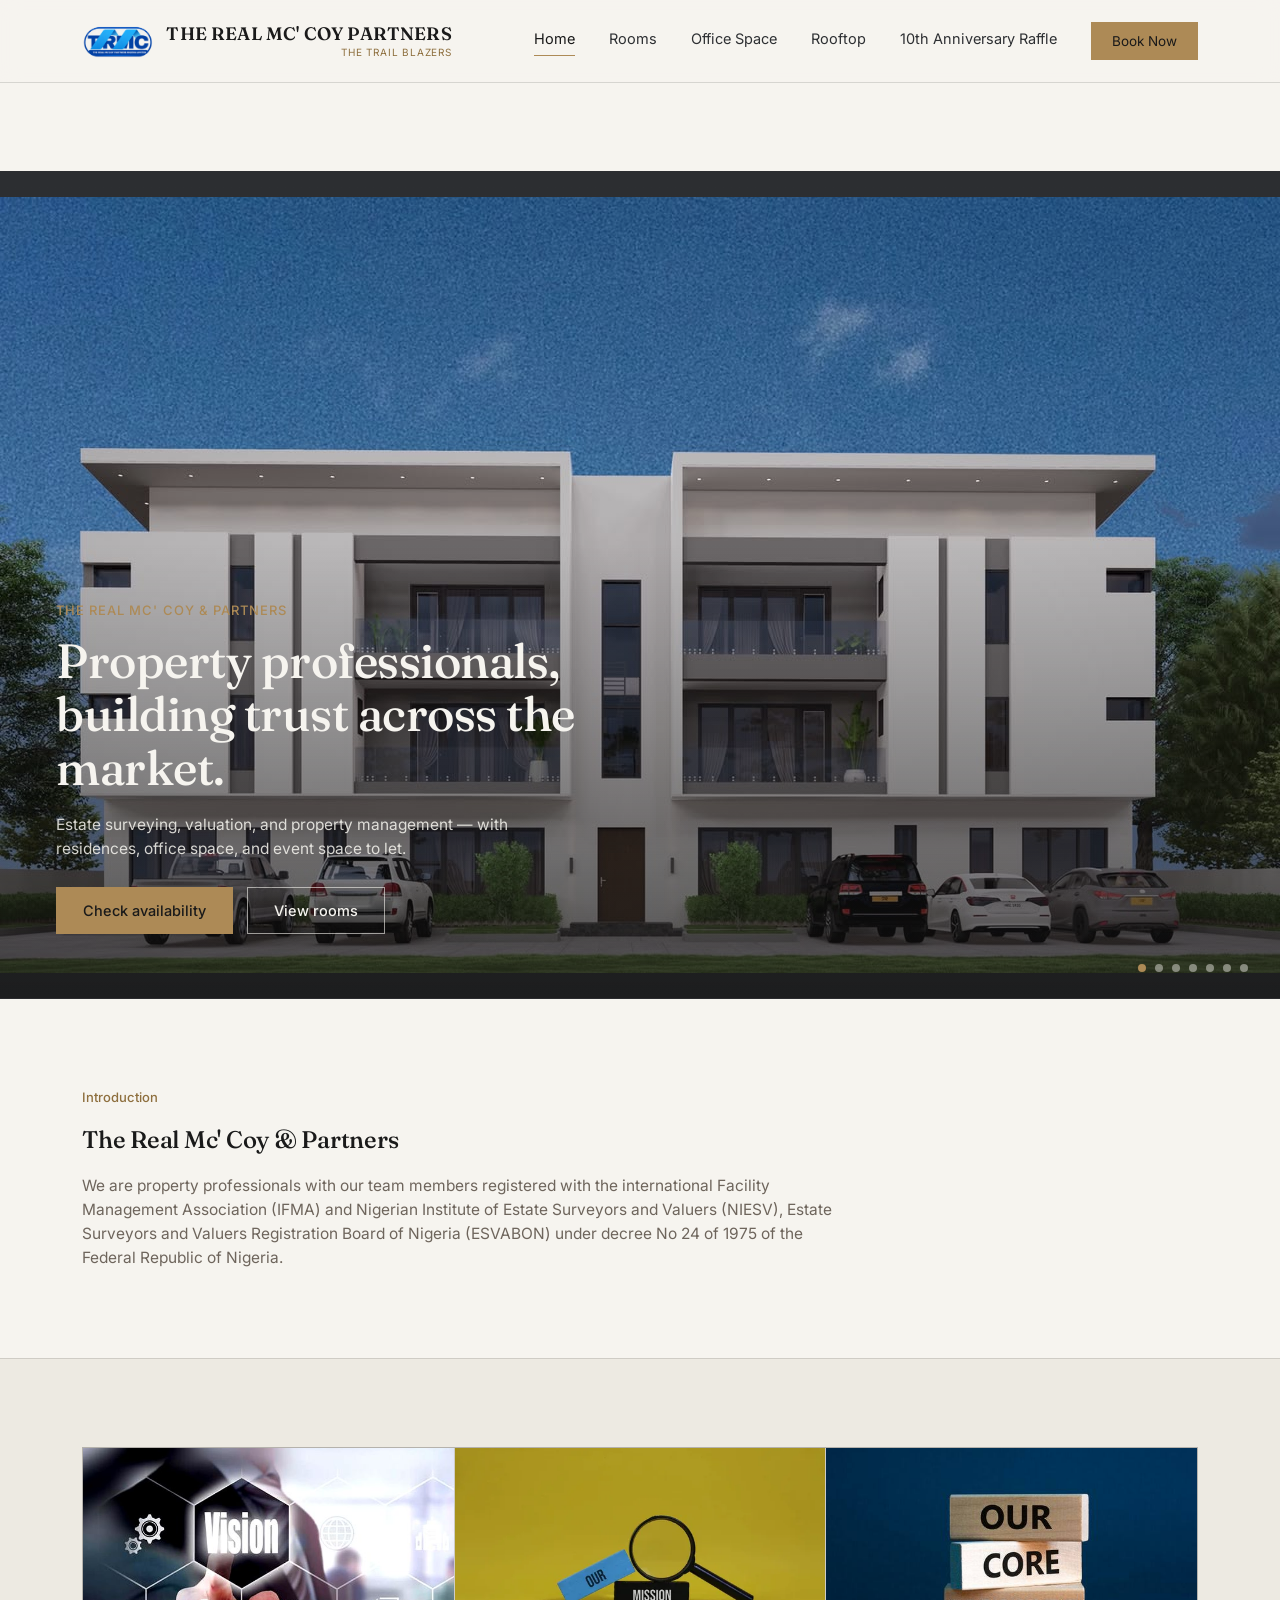
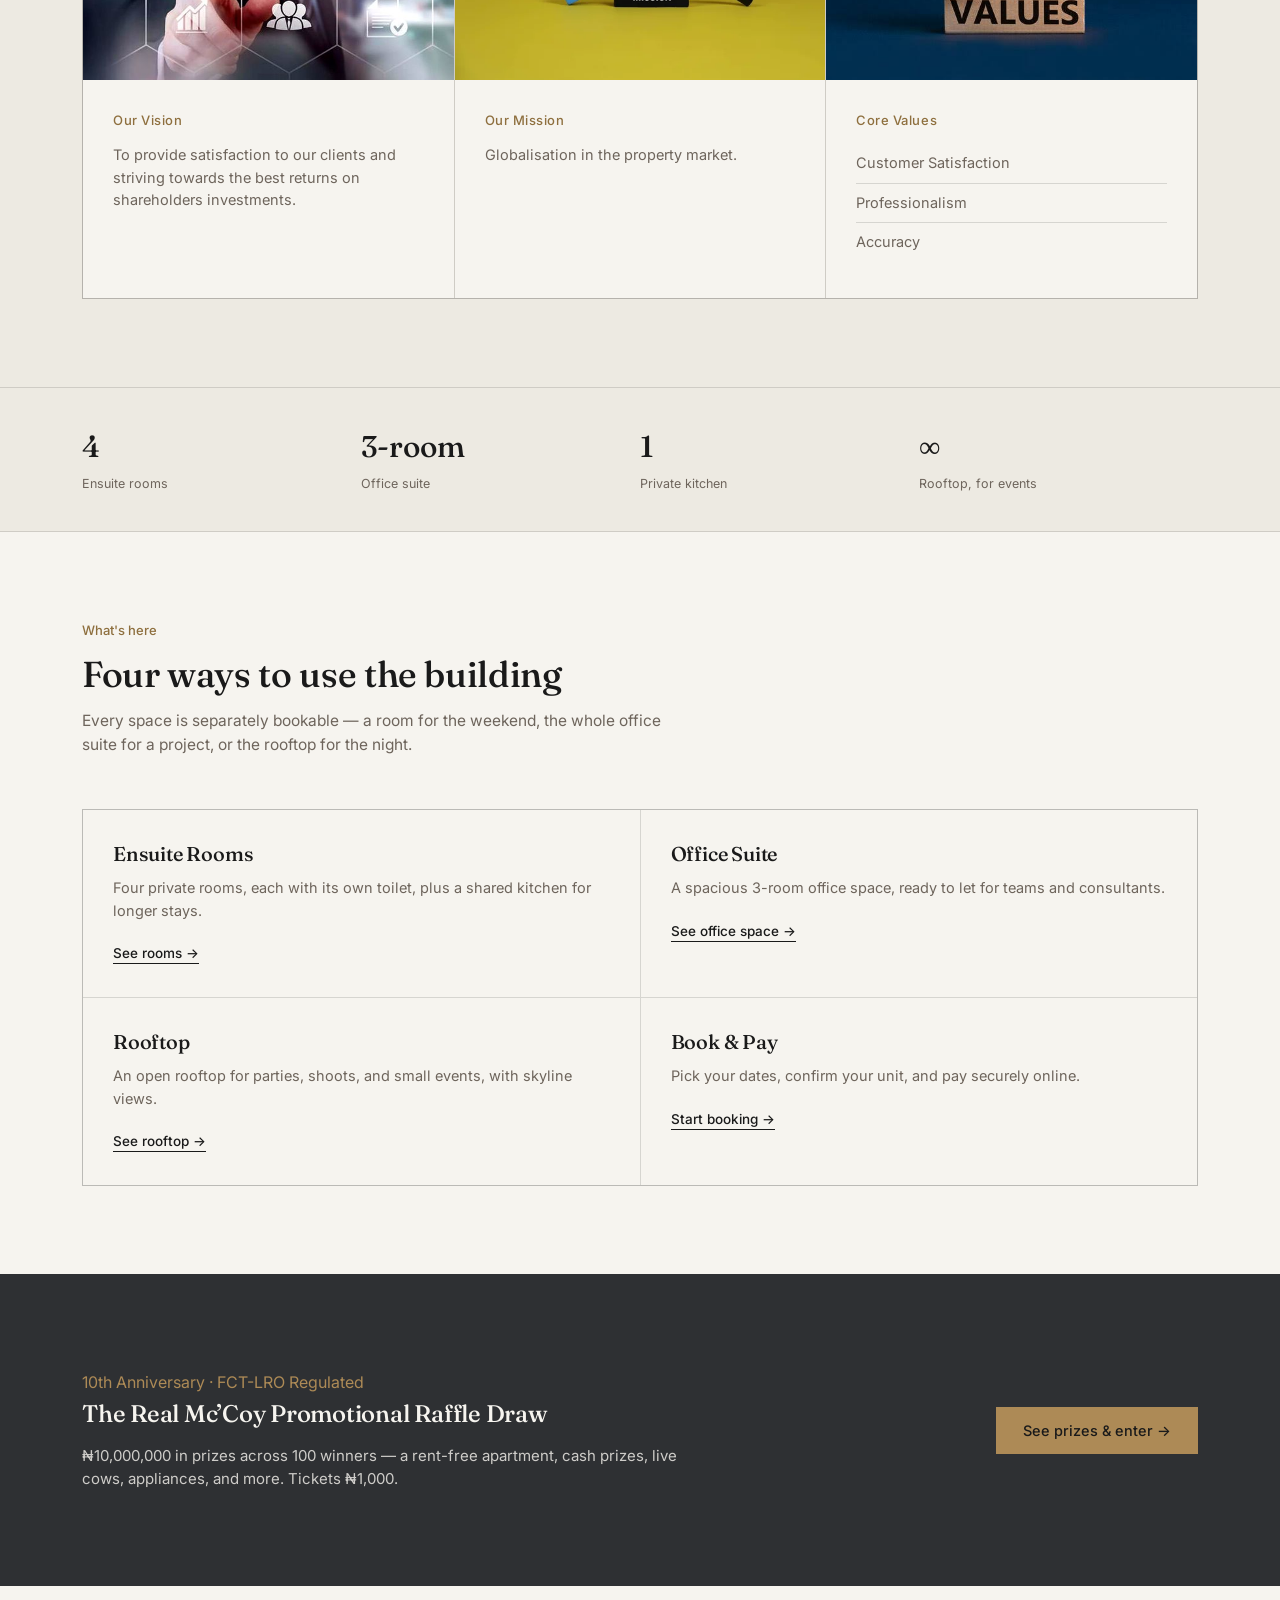
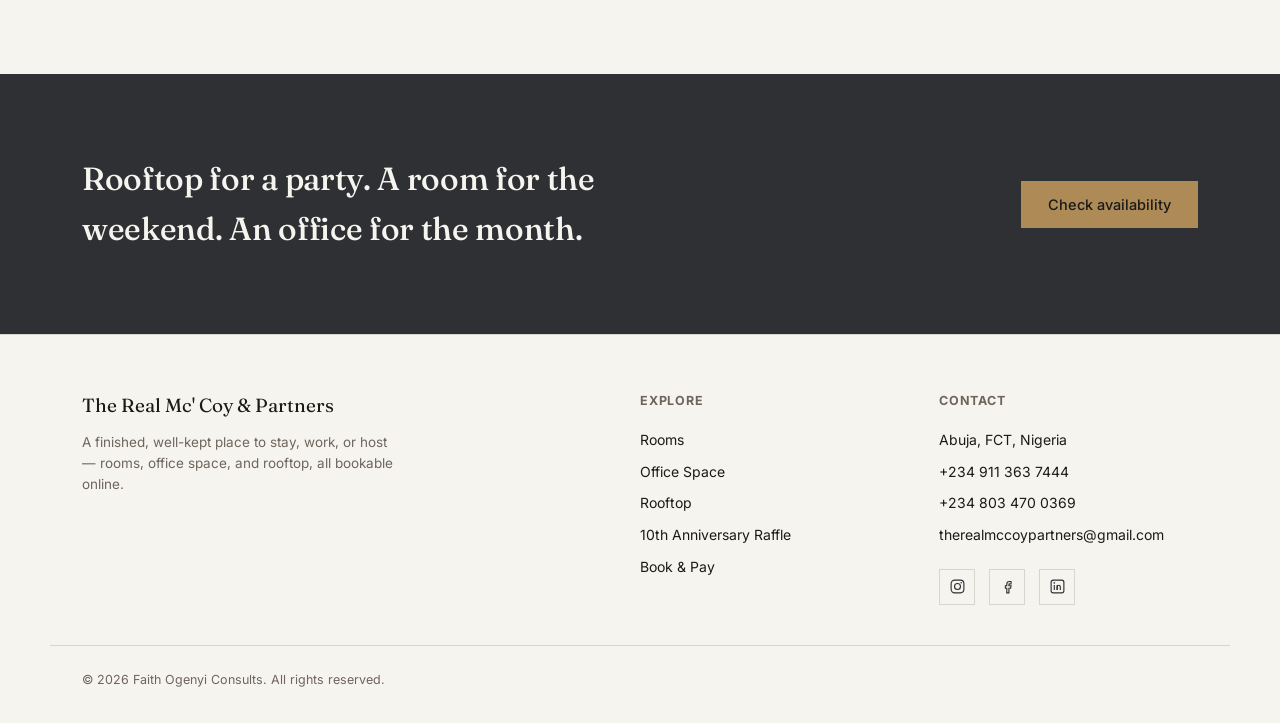
<file: index.html>
<!DOCTYPE html>
<html lang="en">
<head>
<meta charset="UTF-8">
<meta name="viewport" content="width=device-width, initial-scale=1.0">
<title>The Real Mc' Coy &amp; Partners</title>
<link rel="icon" type="image/png" sizes="32x32" href="/img/favicon-32.png">
<link rel="icon" type="image/png" sizes="48x48" href="/img/favicon-48.png">
<link rel="icon" type="image/png" sizes="512x512" href="/img/icon-512.png">
<link rel="apple-touch-icon" href="/img/apple-touch-icon.png">
<meta name="description" content="Estate surveying, valuation and property management, with ensuite rooms, a 3-room office suite and a rooftop event space to let in Abuja. Book online.">
<link rel="canonical" href="https://therealmccoypartners.com/">
<!-- Link previews (WhatsApp, Facebook, LinkedIn, X, iMessage) -->
<meta property="og:type" content="website">
<meta property="og:site_name" content="The Real Mc&#x27; Coy &amp; Partners">
<meta property="og:title" content="The Real Mc&#x27; Coy &amp; Partners — Rooms, Office Space &amp; Rooftop in Abuja">
<meta property="og:description" content="Estate surveying, valuation and property management, with ensuite rooms, a 3-room office suite and a rooftop event space to let in Abuja. Book online.">
<meta property="og:url" content="https://therealmccoypartners.com/">
<meta property="og:image" content="https://therealmccoypartners.com/img/share.jpg">
<meta property="og:image:width" content="1200">
<meta property="og:image:height" content="630">
<meta property="og:image:alt" content="The Real Mc&#x27; Coy &amp; Partners building in Abuja">
<meta name="twitter:card" content="summary_large_image">
<meta name="twitter:title" content="The Real Mc&#x27; Coy &amp; Partners — Rooms, Office Space &amp; Rooftop in Abuja">
<meta name="twitter:description" content="Estate surveying, valuation and property management, with ensuite rooms, a 3-room office suite and a rooftop event space to let in Abuja. Book online.">
<meta name="twitter:image" content="https://therealmccoypartners.com/img/share.jpg">
<meta name="theme-color" content="#2E3033">
<link rel="preconnect" href="https://fonts.googleapis.com">
<link rel="preconnect" href="https://fonts.gstatic.com" crossorigin>
<link href="https://fonts.googleapis.com/css2?family=Fraunces:opsz,wght@9..144,400;9..144,500;9..144,600&family=Inter:wght@400;500;600&display=swap" rel="stylesheet">
<link rel="stylesheet" href="css/styles.css">
</head>
<body>

<header class="site-nav">
  <div class="nav-inner">
    <a href="/" class="brand">
      <img src="logo-nav.png" alt="The Real Mc' Coy &amp; Partners logo" class="brand-logo">
      <div class="brand-text">
        <span class="name">THE REAL MC' COY PARTNERS</span>
        <span class="tag">the trail blazers</span>
      </div>
    </a>
    <nav class="links" id="navLinks">
      <a href="/" class="active">Home</a>
      <a href="/rooms">Rooms</a>
      <a href="/office">Office Space</a>
      <a href="/rooftop">Rooftop</a>
      <a href="/raffle">10th Anniversary Raffle</a>
      <a href="/booking" class="nav-cta">Book Now</a>
    </nav>
    <button class="menu-btn" id="menuBtn">&#9776;</button>
  </div>
</header>

<main>
<section class="page active" id="page-home">
  <div class="hero-slider" id="heroSlider">
    <div class="slide active" style="background-image:url('hero-1.jpg')"></div>
    <div class="slide" data-bg="hero-2.jpg"></div>
    <div class="slide" data-bg="hero-3.jpg"></div>
    <div class="slide" data-bg="hero-4.jpg"></div>
    <div class="slide" data-bg="hero-5.jpg"></div>
    <div class="slide" data-bg="hero-6.jpg"></div>
    <div class="slide" data-bg="hero-7.jpg"></div>
    <div class="slider-overlay">
      <div class="slider-caption">
        <div class="kicker">The Real Mc' Coy &amp; Partners</div>
        <h1>Property professionals, building trust across the market.</h1>
        <p>Estate surveying, valuation, and property management &mdash; with residences, office space, and event space to let.</p>
        <div class="slider-actions">
          <a class="btn btn-solid" href="/booking">Check availability</a>
          <a class="btn btn-ghost" href="/rooms">View rooms</a>
        </div>
      </div>
    </div>
    <div class="slider-dots" id="sliderDots">
      <button class="dot active" onclick="gotoSlide(0)"></button>
      <button class="dot" onclick="gotoSlide(1)"></button>
      <button class="dot" onclick="gotoSlide(2)"></button>
      <button class="dot" onclick="gotoSlide(3)"></button>
      <button class="dot" onclick="gotoSlide(4)"></button>
      <button class="dot" onclick="gotoSlide(5)"></button>
      <button class="dot" onclick="gotoSlide(6)"></button>
    </div>
  </div>

  <section>
    <div class="wrap">
      <div class="intro-block">
        <div class="kicker" style="font-size:13px; color:var(--brass-dark); font-weight:500; margin-bottom:14px;">Introduction</div>
        <h2>The Real Mc' Coy &amp; Partners</h2>
        <p>We are property professionals with our team members registered with the international Facility Management Association (IFMA) and Nigerian Institute of Estate Surveyors and Valuers (NIESV), Estate Surveyors and Valuers Registration Board of Nigeria (ESVABON) under decree No 24 of 1975 of the Federal Republic of Nigeria.</p>
      </div>
    </div>
  </section>

  <section style="background:var(--paper-2); border-top:1px solid var(--line); border-bottom:1px solid var(--line);">
    <div class="wrap">
      <div class="vmv-grid">
        <div class="vmv-card">
          <div class="vmv-img">
            <img loading="lazy" src="vision.jpg" alt="Our Vision" style="width:100%; height:100%; object-fit:cover;">
          </div>
          <div class="vmv-body">
            <div class="kicker">Our Vision</div>
            <p>To provide satisfaction to our clients and striving towards the best returns on shareholders investments.</p>
          </div>
        </div>
        <div class="vmv-card">
          <div class="vmv-img">
            <img loading="lazy" src="mission.jpg" alt="Our Mission" style="width:100%; height:100%; object-fit:cover;">
          </div>
          <div class="vmv-body">
            <div class="kicker">Our Mission</div>
            <p>Globalisation in the property market.</p>
          </div>
        </div>
        <div class="vmv-card">
          <div class="vmv-img">
            <img loading="lazy" src="values.jpg" alt="Core Values" style="width:100%; height:100%; object-fit:cover;">
          </div>
          <div class="vmv-body">
            <div class="kicker">Core Values</div>
            <ul>
              <li>Customer Satisfaction</li>
              <li>Professionalism</li>
              <li>Accuracy</li>
            </ul>
          </div>
        </div>
      </div>
    </div>
  </section>

  <div class="stats">
    <div class="wrap">
      <div class="stat"><b>4</b><span>Ensuite rooms</span></div>
      <div class="stat"><b>3-room</b><span>Office suite</span></div>
      <div class="stat"><b>1</b><span>Private kitchen</span></div>
      <div class="stat"><b>&#8734;</b><span>Rooftop, for events</span></div>
    </div>
  </div>

  <section>
    <div class="wrap">
      <div class="section-head">
        <div class="kicker">What's here</div>
        <h2>Four ways to use the building</h2>
        <p>Every space is separately bookable &mdash; a room for the weekend, the whole office suite for a project, or the rooftop for the night.</p>
      </div>
      <div class="grid-2">
        <div class="unit-card">
          <div class="unit-body">
            <h3>Ensuite Rooms</h3>
            <p class="desc">Four private rooms, each with its own toilet, plus a shared kitchen for longer stays.</p>
            <a class="book-link" href="/rooms">See rooms &rarr;</a>
          </div>
        </div>
        <div class="unit-card">
          <div class="unit-body">
            <h3>Office Suite</h3>
            <p class="desc">A spacious 3-room office space, ready to let for teams and consultants.</p>
            <a class="book-link" href="/office">See office space &rarr;</a>
          </div>
        </div>
        <div class="unit-card">
          <div class="unit-body">
            <h3>Rooftop</h3>
            <p class="desc">An open rooftop for parties, shoots, and small events, with skyline views.</p>
            <a class="book-link" href="/rooftop">See rooftop &rarr;</a>
          </div>
        </div>
        <div class="unit-card">
          <div class="unit-body">
            <h3>Book &amp; Pay</h3>
            <p class="desc">Pick your dates, confirm your unit, and pay securely online.</p>
            <a class="book-link" href="/booking">Start booking &rarr;</a>
          </div>
        </div>
      </div>
    </div>
  </section>

  <section style="background:var(--charcoal); color:var(--paper);">
    <div class="wrap">
      <div class="raffle-banner">
        <div class="raffle-banner-text">
          <div class="kicker" style="color:var(--brass);">10th Anniversary &middot; FCT-LRO Regulated</div>
          <h2 style="color:var(--paper);">The Real Mc&rsquo;Coy Promotional Raffle Draw</h2>
          <p>&#8358;10,000,000 in prizes across 100 winners &mdash; a rent-free apartment, cash prizes, live cows, appliances, and more. Tickets &#8358;1,000.</p>
        </div>
        <a class="btn btn-solid" style="background:var(--brass); border-color:var(--brass); color:var(--ink);" href="/raffle#buy-tickets">See prizes &amp; enter &rarr;</a>
      </div>
    </div>
  </section>
</section>
</main>

<div class="cta-band">
  <div class="wrap">
    <h2>Rooftop for a party. A room for the weekend. An office for the month.</h2>
    <a class="btn btn-solid" href="/booking">Check availability</a>
  </div>
</div>

<footer>
  <div class="wrap">
    <div>
      <div class="f-brand">The Real Mc' Coy &amp; Partners</div>
      <p>A finished, well-kept place to stay, work, or host &mdash; rooms, office space, and rooftop, all bookable online.</p>
    </div>
    <div>
      <h4>Explore</h4>
      <ul>
        <li><a href="/rooms">Rooms</a></li>
        <li><a href="/office">Office Space</a></li>
        <li><a href="/rooftop">Rooftop</a></li>
        <li><a href="/raffle">10th Anniversary Raffle</a></li>
        <li><a href="/booking">Book &amp; Pay</a></li>
      </ul>
    </div>
    <div>
      <h4>Contact</h4>
      <ul>
        <li>Abuja, FCT, Nigeria</li>
        <li>+234 911 363 7444</li>
        <li>+234 803 470 0369</li>
        <li>therealmccoypartners@gmail.com</li>
      </ul>
      <div class="social-icons">
        <a href="https://www.instagram.com/ene_faith?stkn=MXBiNzF5dWlqNGRtYw==" target="_blank" rel="noopener" aria-label="Instagram">
          <svg viewBox="0 0 24 24" fill="none" stroke="currentColor" stroke-width="1.6"><rect x="3" y="3" width="18" height="18" rx="5"/><circle cx="12" cy="12" r="4.2"/><circle cx="17.2" cy="6.8" r="1.1" fill="currentColor" stroke="none"/></svg>
        </a>
        <a href="https://www.facebook.com/share/1LsGqe57oi/?mibextid=wwXIfr" target="_blank" rel="noopener" aria-label="Facebook">
          <svg viewBox="0 0 24 24" fill="none" stroke="currentColor" stroke-width="1.6"><path d="M15 8.5h2V5h-2.3C12.6 5 11 6.6 11 8.7V11H9v3.5h2V21h3v-6.5h2.4l.6-3.5h-3V9c0-.6.3-.9.9-.9Z"/></svg>
        </a>
        <a href="#" target="_blank" rel="noopener" aria-label="LinkedIn">
          <svg viewBox="0 0 24 24" fill="none" stroke="currentColor" stroke-width="1.6"><rect x="3" y="3" width="18" height="18" rx="3"/><line x1="7.5" y1="10" x2="7.5" y2="17"/><circle cx="7.5" cy="6.8" r="0.4" fill="currentColor"/><path d="M11.5 17v-4.2c0-1.6 1-2.6 2.4-2.6s2.1 1 2.1 2.6V17"/><line x1="11.5" y1="10" x2="11.5" y2="17"/></svg>
        </a>
      </div>
    </div>
  </div>
  <div class="footer-bottom">&copy; 2026 Faith Ogenyi Consults. All rights reserved.</div>
</footer>

<script src="js/main.js"></script>
<script src="js/home.js"></script>
</body>
</html>
</file>
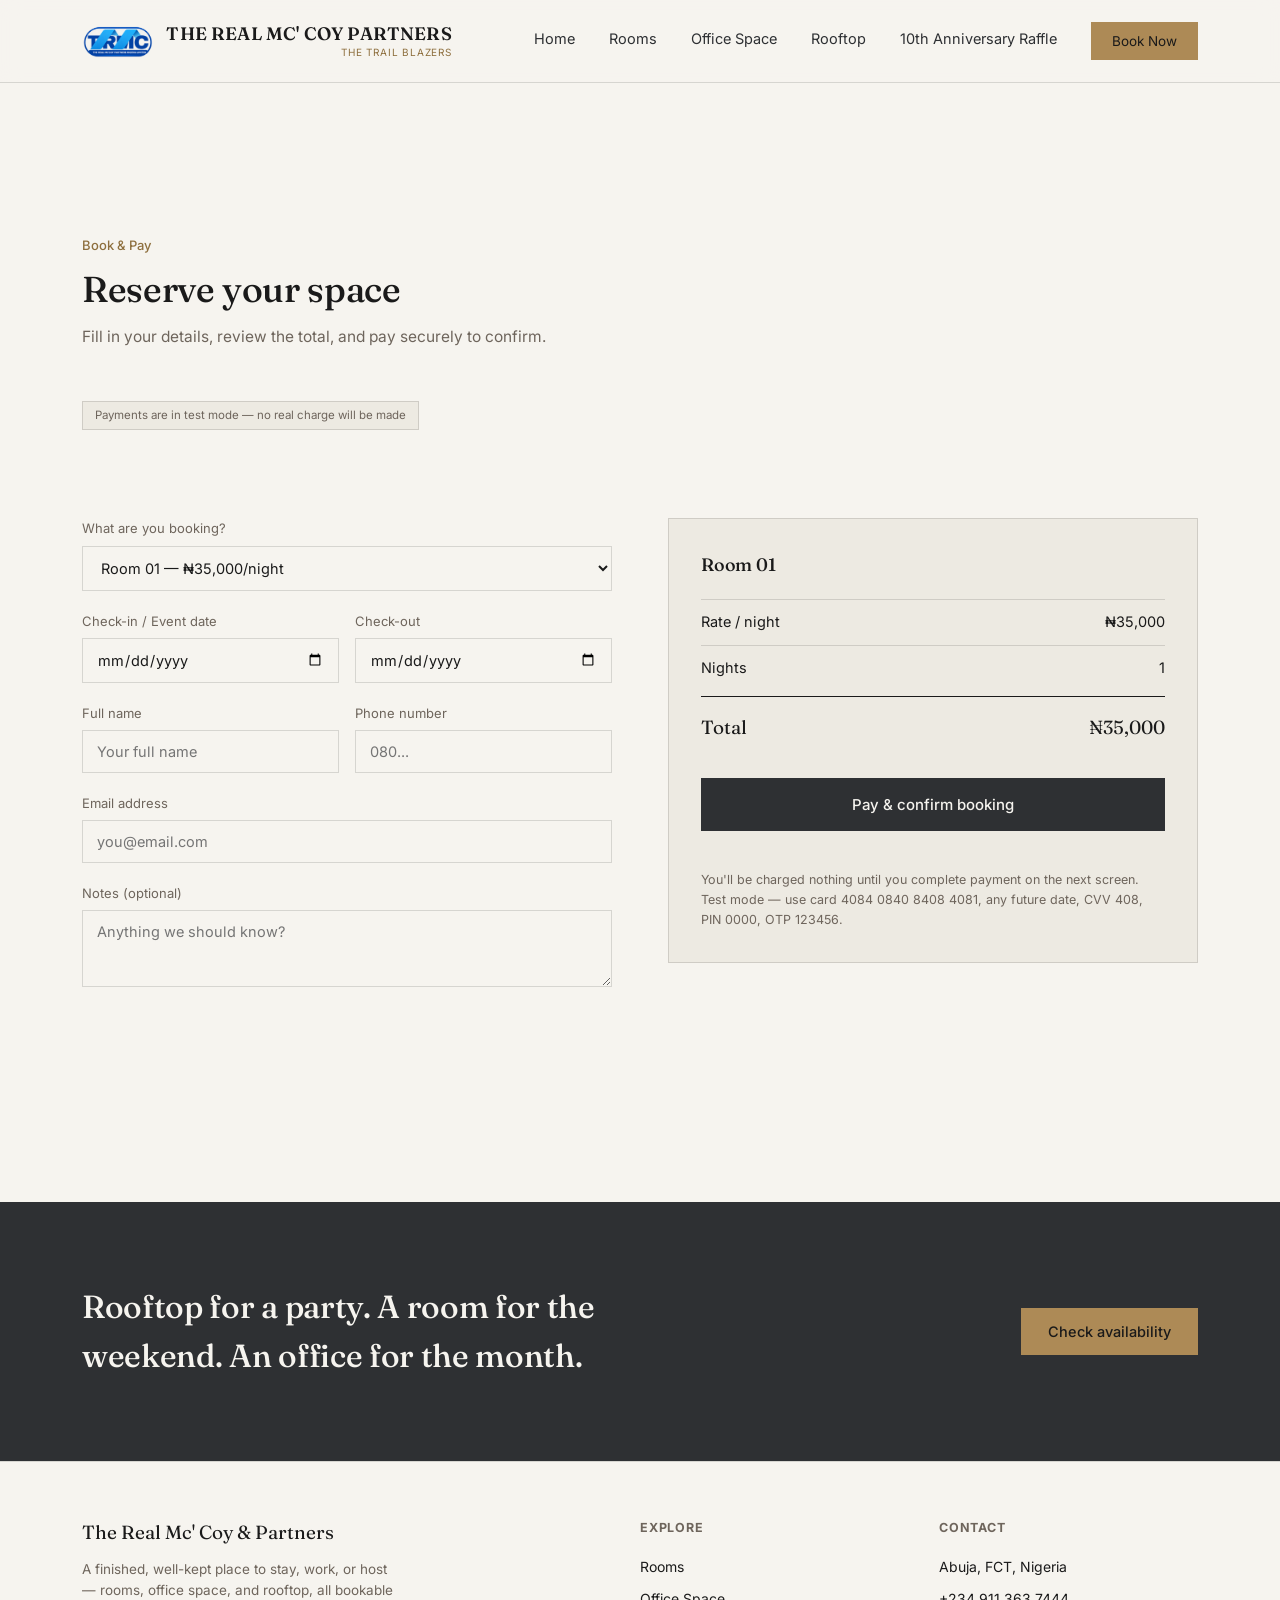
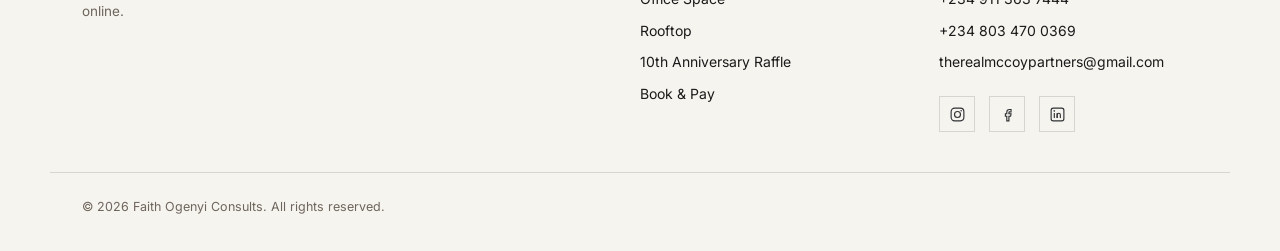
<file: booking.html>
<!DOCTYPE html>
<html lang="en">
<head>
<meta charset="UTF-8">
<meta name="viewport" content="width=device-width, initial-scale=1.0">
<title>Book &amp; Pay &mdash; The Real Mc' Coy &amp; Partners</title>
<link rel="icon" type="image/png" sizes="32x32" href="/img/favicon-32.png">
<link rel="icon" type="image/png" sizes="48x48" href="/img/favicon-48.png">
<link rel="icon" type="image/png" sizes="512x512" href="/img/icon-512.png">
<link rel="apple-touch-icon" href="/img/apple-touch-icon.png">
<meta name="description" content="Reserve a room, the office suite or the rooftop and pay securely online.">
<link rel="canonical" href="https://therealmccoypartners.com/booking">
<!-- Link previews (WhatsApp, Facebook, LinkedIn, X, iMessage) -->
<meta property="og:type" content="website">
<meta property="og:site_name" content="The Real Mc&#x27; Coy &amp; Partners">
<meta property="og:title" content="Book &amp; Pay — The Real Mc&#x27; Coy &amp; Partners">
<meta property="og:description" content="Reserve a room, the office suite or the rooftop and pay securely online.">
<meta property="og:url" content="https://therealmccoypartners.com/booking">
<meta property="og:image" content="https://therealmccoypartners.com/img/share.jpg">
<meta property="og:image:width" content="1200">
<meta property="og:image:height" content="630">
<meta property="og:image:alt" content="The Real Mc&#x27; Coy &amp; Partners building in Abuja">
<meta name="twitter:card" content="summary_large_image">
<meta name="twitter:title" content="Book &amp; Pay — The Real Mc&#x27; Coy &amp; Partners">
<meta name="twitter:description" content="Reserve a room, the office suite or the rooftop and pay securely online.">
<meta name="twitter:image" content="https://therealmccoypartners.com/img/share.jpg">
<meta name="theme-color" content="#2E3033">
<link rel="preconnect" href="https://fonts.googleapis.com">
<link rel="preconnect" href="https://fonts.gstatic.com" crossorigin>
<link href="https://fonts.googleapis.com/css2?family=Fraunces:opsz,wght@9..144,400;9..144,500;9..144,600&family=Inter:wght@400;500;600&display=swap" rel="stylesheet">
<link rel="stylesheet" href="css/styles.css">
</head>
<body>

<header class="site-nav">
  <div class="nav-inner">
    <a href="/" class="brand">
      <img src="logo-nav.png" alt="The Real Mc' Coy &amp; Partners logo" class="brand-logo">
      <div class="brand-text">
        <span class="name">THE REAL MC' COY PARTNERS</span>
        <span class="tag">the trail blazers</span>
      </div>
    </a>
    <nav class="links" id="navLinks">
      <a href="/">Home</a>
      <a href="/rooms">Rooms</a>
      <a href="/office">Office Space</a>
      <a href="/rooftop">Rooftop</a>
      <a href="/raffle">10th Anniversary Raffle</a>
      <a href="/booking" class="nav-cta active">Book Now</a>
    </nav>
    <button class="menu-btn" id="menuBtn">&#9776;</button>
  </div>
</header>

<main>
<section class="page active" id="page-booking">
  <div class="wrap">
    <div class="section-head" style="margin-top:64px;">
      <div class="kicker">Book &amp; Pay</div>
      <h2>Reserve your space</h2>
      <p>Fill in your details, review the total, and pay securely to confirm.</p>
    </div>
    <span class="badge-demo">Payments are in test mode &mdash; no real charge will be made</span>

    <div class="booking-wrap">
      <div>
        <div class="form-group">
          <label for="unitSelect">What are you booking?</label>
          <select id="unitSelect" onchange="onUnitChange()">
            <option value="Room 01|35000|night">Room 01 &mdash; &#8358;35,000/night</option>
            <option value="Room 02|35000|night">Room 02 &mdash; &#8358;35,000/night</option>
            <option value="Room 03|38000|night">Room 03 &mdash; &#8358;38,000/night</option>
            <option value="Room 04|38000|night">Room 04 &mdash; &#8358;38,000/night</option>
            <option value="Office Suite (3 rooms)|450000|month">Office Suite (3 rooms) &mdash; &#8358;450,000/month</option>
            <option value="Rooftop Event Space|250000|event">Rooftop Event Space &mdash; &#8358;250,000/event</option>
          </select>
        </div>
        <div class="row-2">
          <div class="form-group">
            <label for="checkIn">Check-in / Event date</label>
            <input type="date" id="checkIn" onchange="updateSummary()">
          </div>
          <div class="form-group" id="checkOutGroup">
            <label for="checkOut">Check-out</label>
            <input type="date" id="checkOut" onchange="updateSummary()">
          </div>
        </div>
        <div class="row-2">
          <div class="form-group">
            <label for="fullName">Full name</label>
            <input type="text" id="fullName" placeholder="Your full name">
          </div>
          <div class="form-group">
            <label for="phone">Phone number</label>
            <input type="tel" id="phone" placeholder="080...">
          </div>
        </div>
        <div class="form-group">
          <label for="email">Email address</label>
          <input type="email" id="email" placeholder="you@email.com">
        </div>
        <div class="form-group">
          <label for="notes">Notes (optional)</label>
          <textarea id="notes" rows="3" placeholder="Anything we should know?"></textarea>
        </div>
      </div>

      <div class="summary-box">
        <h3 id="sumUnit">Room 01</h3>
        <div class="sum-line"><span id="sumRateLabel">Rate</span><span id="sumRate">&#8358;35,000</span></div>
        <div class="sum-line"><span id="sumNightsLabel">Nights</span><span id="sumNights">1</span></div>
        <div class="sum-line total"><span>Total</span><span id="sumTotal">&#8358;35,000</span></div>
        <button class="btn btn-solid pay-btn" id="bookingPayBtn" onclick="payNow()">Pay &amp; confirm booking</button>
        <p class="form-error" id="bookingFormError" role="alert"></p>
        <p class="booking-note">You'll be charged nothing until you complete payment on the next screen. Test mode &mdash; use card 4084 0840 8408 4081, any future date, CVV 408, PIN 0000, OTP 123456.</p>
        <div class="confirm-box" id="confirmBox">
          <strong>Payment received &#10003;</strong>
          <p id="confirmText" style="margin-top:8px; color:var(--taupe);"></p>
        </div>
      </div>
    </div>
  </div>
</section>
</main>

<div class="cta-band">
  <div class="wrap">
    <h2>Rooftop for a party. A room for the weekend. An office for the month.</h2>
    <a class="btn btn-solid" href="/booking">Check availability</a>
  </div>
</div>

<footer>
  <div class="wrap">
    <div>
      <div class="f-brand">The Real Mc' Coy &amp; Partners</div>
      <p>A finished, well-kept place to stay, work, or host &mdash; rooms, office space, and rooftop, all bookable online.</p>
    </div>
    <div>
      <h4>Explore</h4>
      <ul>
        <li><a href="/rooms">Rooms</a></li>
        <li><a href="/office">Office Space</a></li>
        <li><a href="/rooftop">Rooftop</a></li>
        <li><a href="/raffle">10th Anniversary Raffle</a></li>
        <li><a href="/booking">Book &amp; Pay</a></li>
      </ul>
    </div>
    <div>
      <h4>Contact</h4>
      <ul>
        <li>Abuja, FCT, Nigeria</li>
        <li>+234 911 363 7444</li>
        <li>+234 803 470 0369</li>
        <li>therealmccoypartners@gmail.com</li>
      </ul>
      <div class="social-icons">
        <a href="https://www.instagram.com/ene_faith?stkn=MXBiNzF5dWlqNGRtYw==" target="_blank" rel="noopener" aria-label="Instagram">
          <svg viewBox="0 0 24 24" fill="none" stroke="currentColor" stroke-width="1.6"><rect x="3" y="3" width="18" height="18" rx="5"/><circle cx="12" cy="12" r="4.2"/><circle cx="17.2" cy="6.8" r="1.1" fill="currentColor" stroke="none"/></svg>
        </a>
        <a href="https://www.facebook.com/share/1LsGqe57oi/?mibextid=wwXIfr" target="_blank" rel="noopener" aria-label="Facebook">
          <svg viewBox="0 0 24 24" fill="none" stroke="currentColor" stroke-width="1.6"><path d="M15 8.5h2V5h-2.3C12.6 5 11 6.6 11 8.7V11H9v3.5h2V21h3v-6.5h2.4l.6-3.5h-3V9c0-.6.3-.9.9-.9Z"/></svg>
        </a>
        <a href="#" target="_blank" rel="noopener" aria-label="LinkedIn">
          <svg viewBox="0 0 24 24" fill="none" stroke="currentColor" stroke-width="1.6"><rect x="3" y="3" width="18" height="18" rx="3"/><line x1="7.5" y1="10" x2="7.5" y2="17"/><circle cx="7.5" cy="6.8" r="0.4" fill="currentColor"/><path d="M11.5 17v-4.2c0-1.6 1-2.6 2.4-2.6s2.1 1 2.1 2.6V17"/><line x1="11.5" y1="10" x2="11.5" y2="17"/></svg>
        </a>
      </div>
    </div>
  </div>
  <div class="footer-bottom">&copy; 2026 Faith Ogenyi Consults. All rights reserved.</div>
</footer>

<!-- Step 1: review the booking before payment -->
<div class="modal-overlay" id="bookingConfirm" hidden>
  <div class="modal-dialog summary-box" role="dialog" aria-modal="true" aria-labelledby="bcTitle">
    <h3 id="bcTitle">Confirm your booking</h3>
    <p class="modal-lead">Please check the details before you pay.</p>
    <div class="sum-line"><span>Space</span><span id="bcUnit"></span></div>
    <div class="sum-line"><span id="bcDatesLabel">Dates</span><span id="bcDates"></span></div>
    <div class="sum-line"><span id="bcUnitsLabel">Nights</span><span id="bcUnits"></span></div>
    <div class="sum-line"><span>Name</span><span id="bcName"></span></div>
    <div class="sum-line"><span>Email</span><span id="bcEmail"></span></div>
    <div class="sum-line total"><span>Total</span><span id="bcTotal"></span></div>
    <button class="btn btn-solid pay-btn" id="bcConfirmBtn">Confirm &amp; pay</button>
    <button class="btn btn-ghost pay-btn sim-cancel" id="bcCancelBtn">Edit details</button>
  </div>
</div>

<!-- Step 3: payment received -->
<div class="modal-overlay" id="bookingSuccess" hidden>
  <div class="modal-dialog summary-box modal-success" role="dialog" aria-modal="true" aria-labelledby="bsTitle">
    <svg class="success-mark" viewBox="0 0 56 56" aria-hidden="true"><circle cx="28" cy="28" r="26"/><path d="M17 29 l7 7 l15 -16"/></svg>
    <h3 id="bsTitle">Payment received</h3>
    <p class="modal-lead" id="bsLead"></p>
    <div class="sum-line"><span>Amount paid</span><span id="bsAmount"></span></div>
    <div class="sum-line"><span>Reference</span><span id="bsRef" class="sim-ref"></span></div>
    <p class="booking-note">Keep this reference &mdash; quote it if you contact us about your booking.</p>
    <button class="btn btn-solid pay-btn" id="bsDoneBtn" data-autofocus>Done</button>
  </div>
</div>

<script src="js/main.js"></script>
<script src="https://js.paystack.co/v1/inline.js"></script>
<script src="js/booking.js"></script>
</body>
</html>
</file>
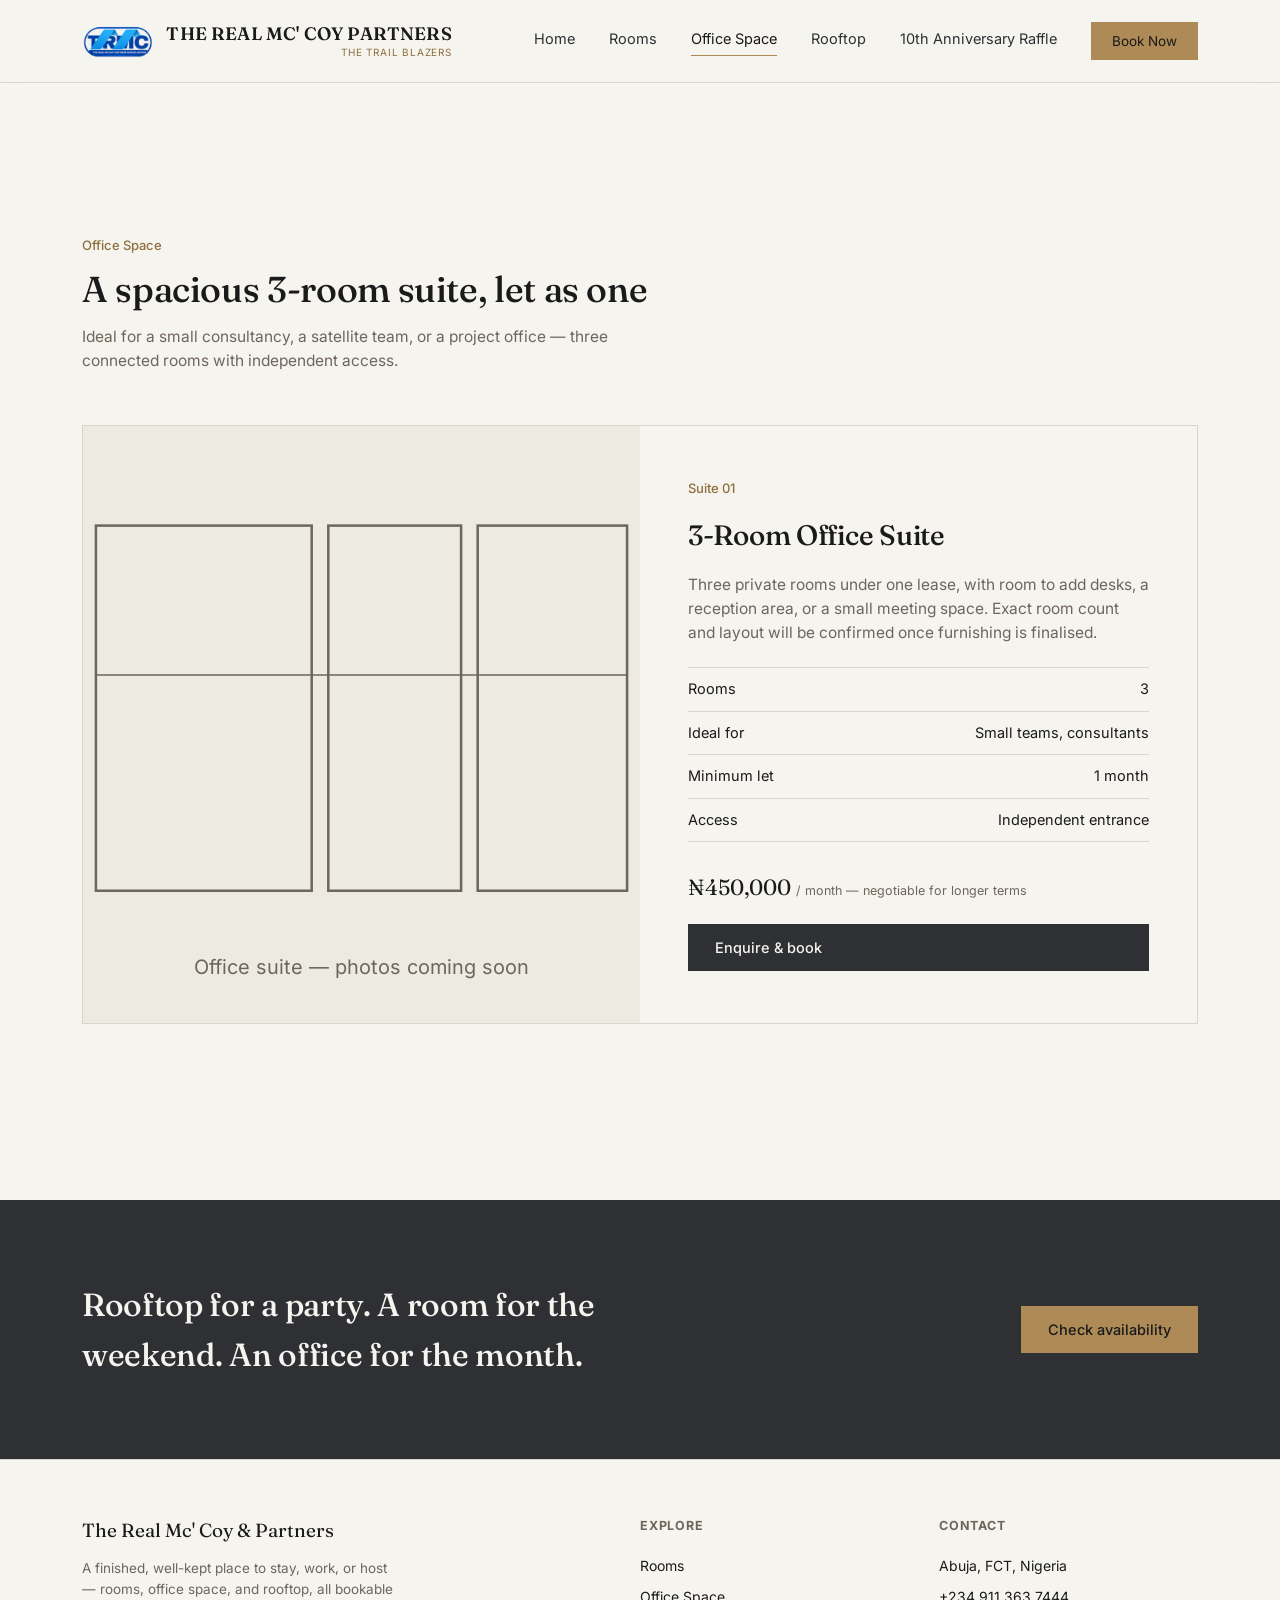
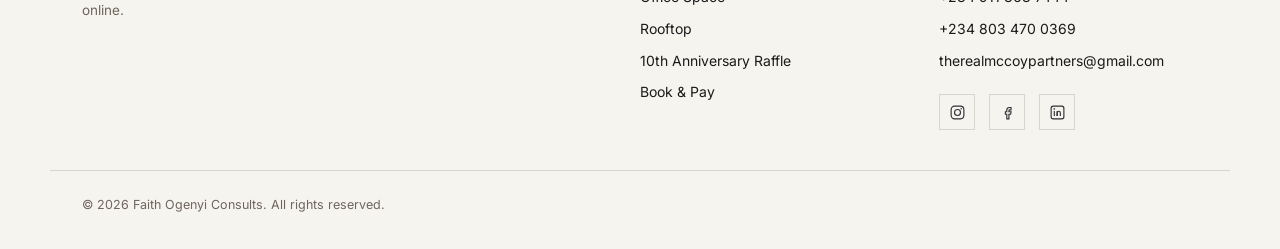
<file: office.html>
<!DOCTYPE html>
<html lang="en">
<head>
<meta charset="UTF-8">
<meta name="viewport" content="width=device-width, initial-scale=1.0">
<title>Office Space &mdash; The Real Mc' Coy &amp; Partners</title>
<link rel="icon" type="image/png" sizes="32x32" href="/img/favicon-32.png">
<link rel="icon" type="image/png" sizes="48x48" href="/img/favicon-48.png">
<link rel="icon" type="image/png" sizes="512x512" href="/img/icon-512.png">
<link rel="apple-touch-icon" href="/img/apple-touch-icon.png">
<meta name="description" content="A spacious 3-room office suite with an independent entrance, ideal for small teams and consultants. ₦450,000 a month.">
<link rel="canonical" href="https://therealmccoypartners.com/office">
<!-- Link previews (WhatsApp, Facebook, LinkedIn, X, iMessage) -->
<meta property="og:type" content="website">
<meta property="og:site_name" content="The Real Mc&#x27; Coy &amp; Partners">
<meta property="og:title" content="3-Room Office Suite in Abuja — The Real Mc&#x27; Coy &amp; Partners">
<meta property="og:description" content="A spacious 3-room office suite with an independent entrance, ideal for small teams and consultants. ₦450,000 a month.">
<meta property="og:url" content="https://therealmccoypartners.com/office">
<meta property="og:image" content="https://therealmccoypartners.com/img/share.jpg">
<meta property="og:image:width" content="1200">
<meta property="og:image:height" content="630">
<meta property="og:image:alt" content="The Real Mc&#x27; Coy &amp; Partners building in Abuja">
<meta name="twitter:card" content="summary_large_image">
<meta name="twitter:title" content="3-Room Office Suite in Abuja — The Real Mc&#x27; Coy &amp; Partners">
<meta name="twitter:description" content="A spacious 3-room office suite with an independent entrance, ideal for small teams and consultants. ₦450,000 a month.">
<meta name="twitter:image" content="https://therealmccoypartners.com/img/share.jpg">
<meta name="theme-color" content="#2E3033">
<link rel="preconnect" href="https://fonts.googleapis.com">
<link rel="preconnect" href="https://fonts.gstatic.com" crossorigin>
<link href="https://fonts.googleapis.com/css2?family=Fraunces:opsz,wght@9..144,400;9..144,500;9..144,600&family=Inter:wght@400;500;600&display=swap" rel="stylesheet">
<link rel="stylesheet" href="css/styles.css">
</head>
<body>

<header class="site-nav">
  <div class="nav-inner">
    <a href="/" class="brand">
      <img src="logo-nav.png" alt="The Real Mc' Coy &amp; Partners logo" class="brand-logo">
      <div class="brand-text">
        <span class="name">THE REAL MC' COY PARTNERS</span>
        <span class="tag">the trail blazers</span>
      </div>
    </a>
    <nav class="links" id="navLinks">
      <a href="/">Home</a>
      <a href="/rooms">Rooms</a>
      <a href="/office" class="active">Office Space</a>
      <a href="/rooftop">Rooftop</a>
      <a href="/raffle">10th Anniversary Raffle</a>
      <a href="/booking" class="nav-cta">Book Now</a>
    </nav>
    <button class="menu-btn" id="menuBtn">&#9776;</button>
  </div>
</header>

<main>
<section class="page active" id="page-office">
  <section style="padding-top:64px;">
    <div class="wrap">
      <div class="section-head">
        <div class="kicker">Office Space</div>
        <h2>A spacious 3-room suite, let as one</h2>
        <p>Ideal for a small consultancy, a satellite team, or a project office &mdash; three connected rooms with independent access.</p>
      </div>
      <div class="feature">
        <div class="feature-img">
          <svg viewBox="0 0 400 360" preserveAspectRatio="xMidYMid slice"><rect width="400" height="360" fill="#EDEAE2"/><rect x="40" y="60" width="130" height="220" fill="none" stroke="#6E655C" stroke-width="1.5"/><rect x="180" y="60" width="80" height="220" fill="none" stroke="#6E655C" stroke-width="1.5"/><rect x="270" y="60" width="90" height="220" fill="none" stroke="#6E655C" stroke-width="1.5"/><line x1="40" y1="150" x2="360" y2="150" stroke="#6E655C" stroke-width="1"/><text x="200" y="330" text-anchor="middle" fill="#6E655C" font-family="Inter, sans-serif" font-size="12">Office suite &mdash; photos coming soon</text></svg>
        </div>
        <div class="feature-body">
          <div class="kicker">Suite 01</div>
          <h3>3-Room Office Suite</h3>
          <p>Three private rooms under one lease, with room to add desks, a reception area, or a small meeting space. Exact room count and layout will be confirmed once furnishing is finalised.</p>
          <ul class="feature-list">
            <li><span>Rooms</span><span>3</span></li>
            <li><span>Ideal for</span><span>Small teams, consultants</span></li>
            <li><span>Minimum let</span><span>1 month</span></li>
            <li><span>Access</span><span>Independent entrance</span></li>
          </ul>
          <div class="feature-price">&#8358;450,000 <small>/ month &mdash; negotiable for longer terms</small></div>
          <a class="btn btn-solid" href="/booking?unit=Office%20Suite%20(3%20rooms)">Enquire &amp; book</a>
        </div>
      </div>
    </div>
  </section>
</section>
</main>

<div class="cta-band">
  <div class="wrap">
    <h2>Rooftop for a party. A room for the weekend. An office for the month.</h2>
    <a class="btn btn-solid" href="/booking">Check availability</a>
  </div>
</div>

<footer>
  <div class="wrap">
    <div>
      <div class="f-brand">The Real Mc' Coy &amp; Partners</div>
      <p>A finished, well-kept place to stay, work, or host &mdash; rooms, office space, and rooftop, all bookable online.</p>
    </div>
    <div>
      <h4>Explore</h4>
      <ul>
        <li><a href="/rooms">Rooms</a></li>
        <li><a href="/office">Office Space</a></li>
        <li><a href="/rooftop">Rooftop</a></li>
        <li><a href="/raffle">10th Anniversary Raffle</a></li>
        <li><a href="/booking">Book &amp; Pay</a></li>
      </ul>
    </div>
    <div>
      <h4>Contact</h4>
      <ul>
        <li>Abuja, FCT, Nigeria</li>
        <li>+234 911 363 7444</li>
        <li>+234 803 470 0369</li>
        <li>therealmccoypartners@gmail.com</li>
      </ul>
      <div class="social-icons">
        <a href="https://www.instagram.com/ene_faith?stkn=MXBiNzF5dWlqNGRtYw==" target="_blank" rel="noopener" aria-label="Instagram">
          <svg viewBox="0 0 24 24" fill="none" stroke="currentColor" stroke-width="1.6"><rect x="3" y="3" width="18" height="18" rx="5"/><circle cx="12" cy="12" r="4.2"/><circle cx="17.2" cy="6.8" r="1.1" fill="currentColor" stroke="none"/></svg>
        </a>
        <a href="https://www.facebook.com/share/1LsGqe57oi/?mibextid=wwXIfr" target="_blank" rel="noopener" aria-label="Facebook">
          <svg viewBox="0 0 24 24" fill="none" stroke="currentColor" stroke-width="1.6"><path d="M15 8.5h2V5h-2.3C12.6 5 11 6.6 11 8.7V11H9v3.5h2V21h3v-6.5h2.4l.6-3.5h-3V9c0-.6.3-.9.9-.9Z"/></svg>
        </a>
        <a href="#" target="_blank" rel="noopener" aria-label="LinkedIn">
          <svg viewBox="0 0 24 24" fill="none" stroke="currentColor" stroke-width="1.6"><rect x="3" y="3" width="18" height="18" rx="3"/><line x1="7.5" y1="10" x2="7.5" y2="17"/><circle cx="7.5" cy="6.8" r="0.4" fill="currentColor"/><path d="M11.5 17v-4.2c0-1.6 1-2.6 2.4-2.6s2.1 1 2.1 2.6V17"/><line x1="11.5" y1="10" x2="11.5" y2="17"/></svg>
        </a>
      </div>
    </div>
  </div>
  <div class="footer-bottom">&copy; 2026 Faith Ogenyi Consults. All rights reserved.</div>
</footer>

<script src="js/main.js"></script>
</body>
</html>
</file>
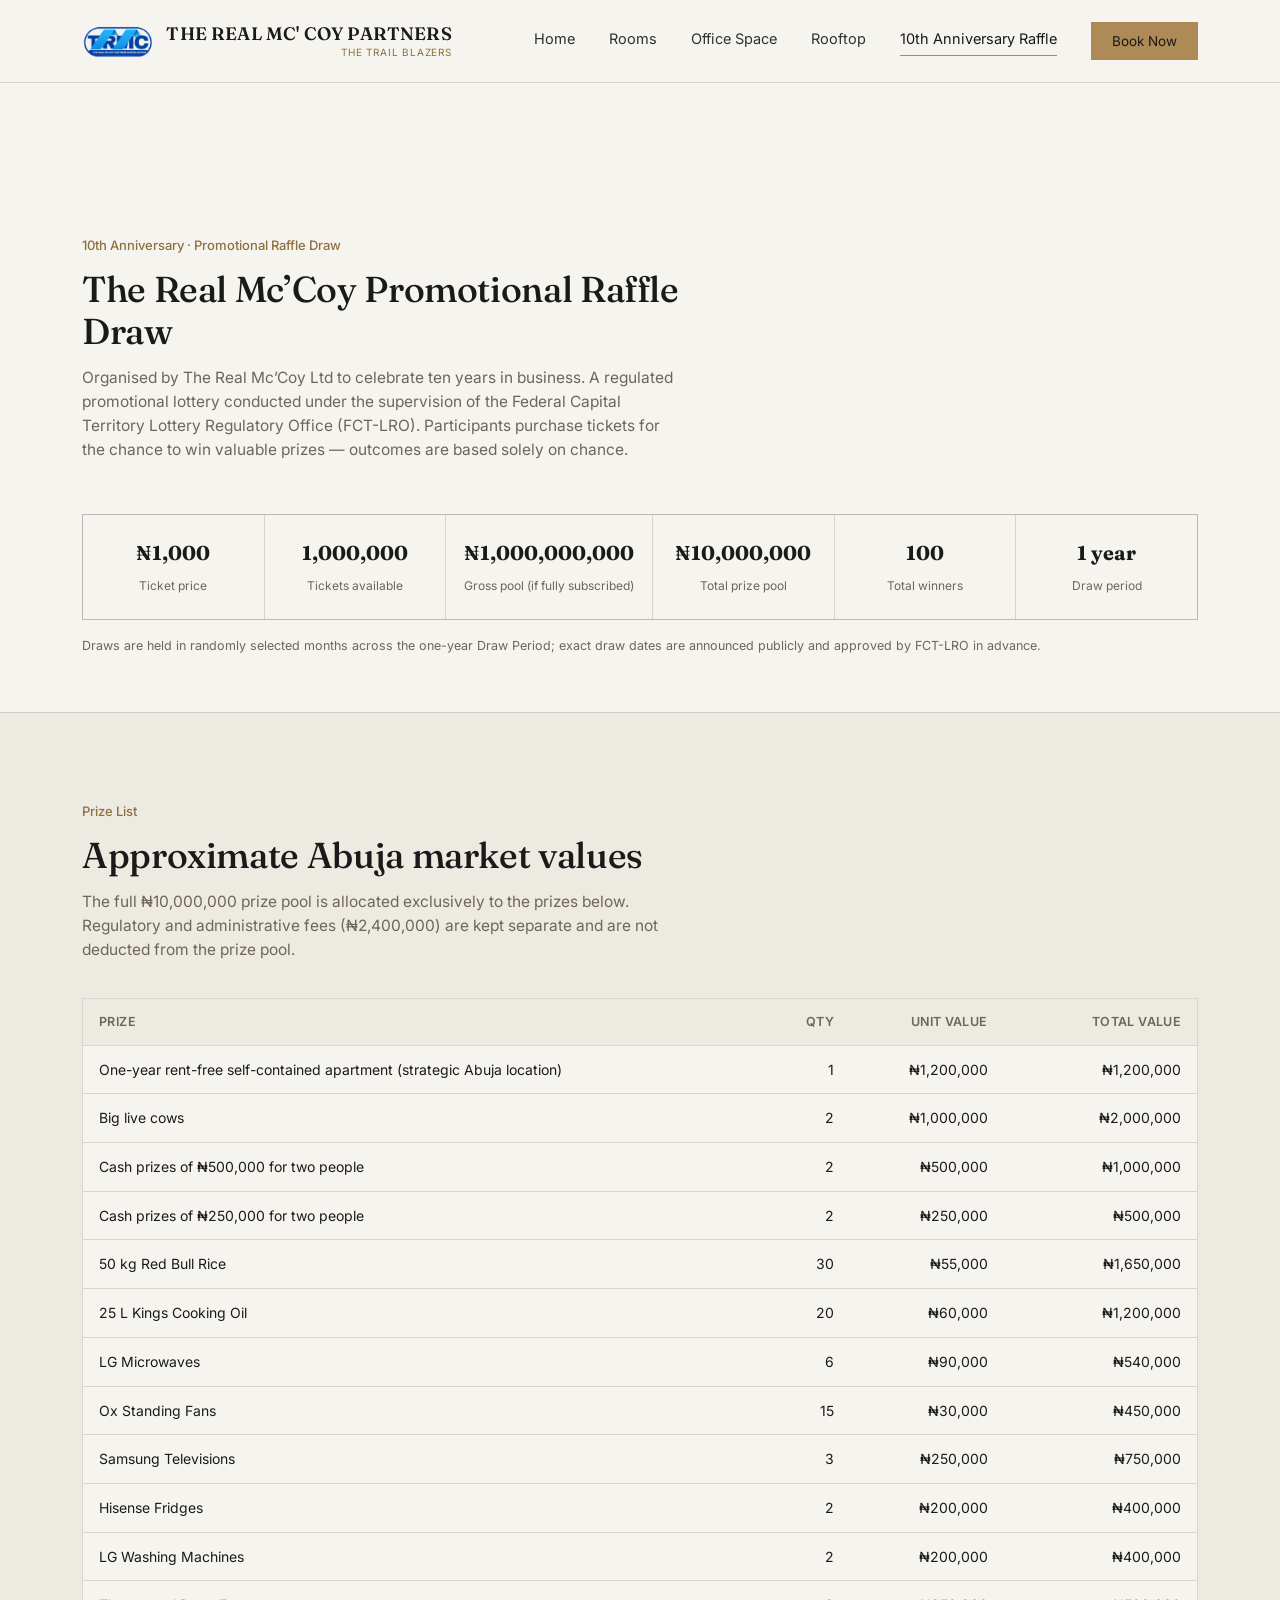
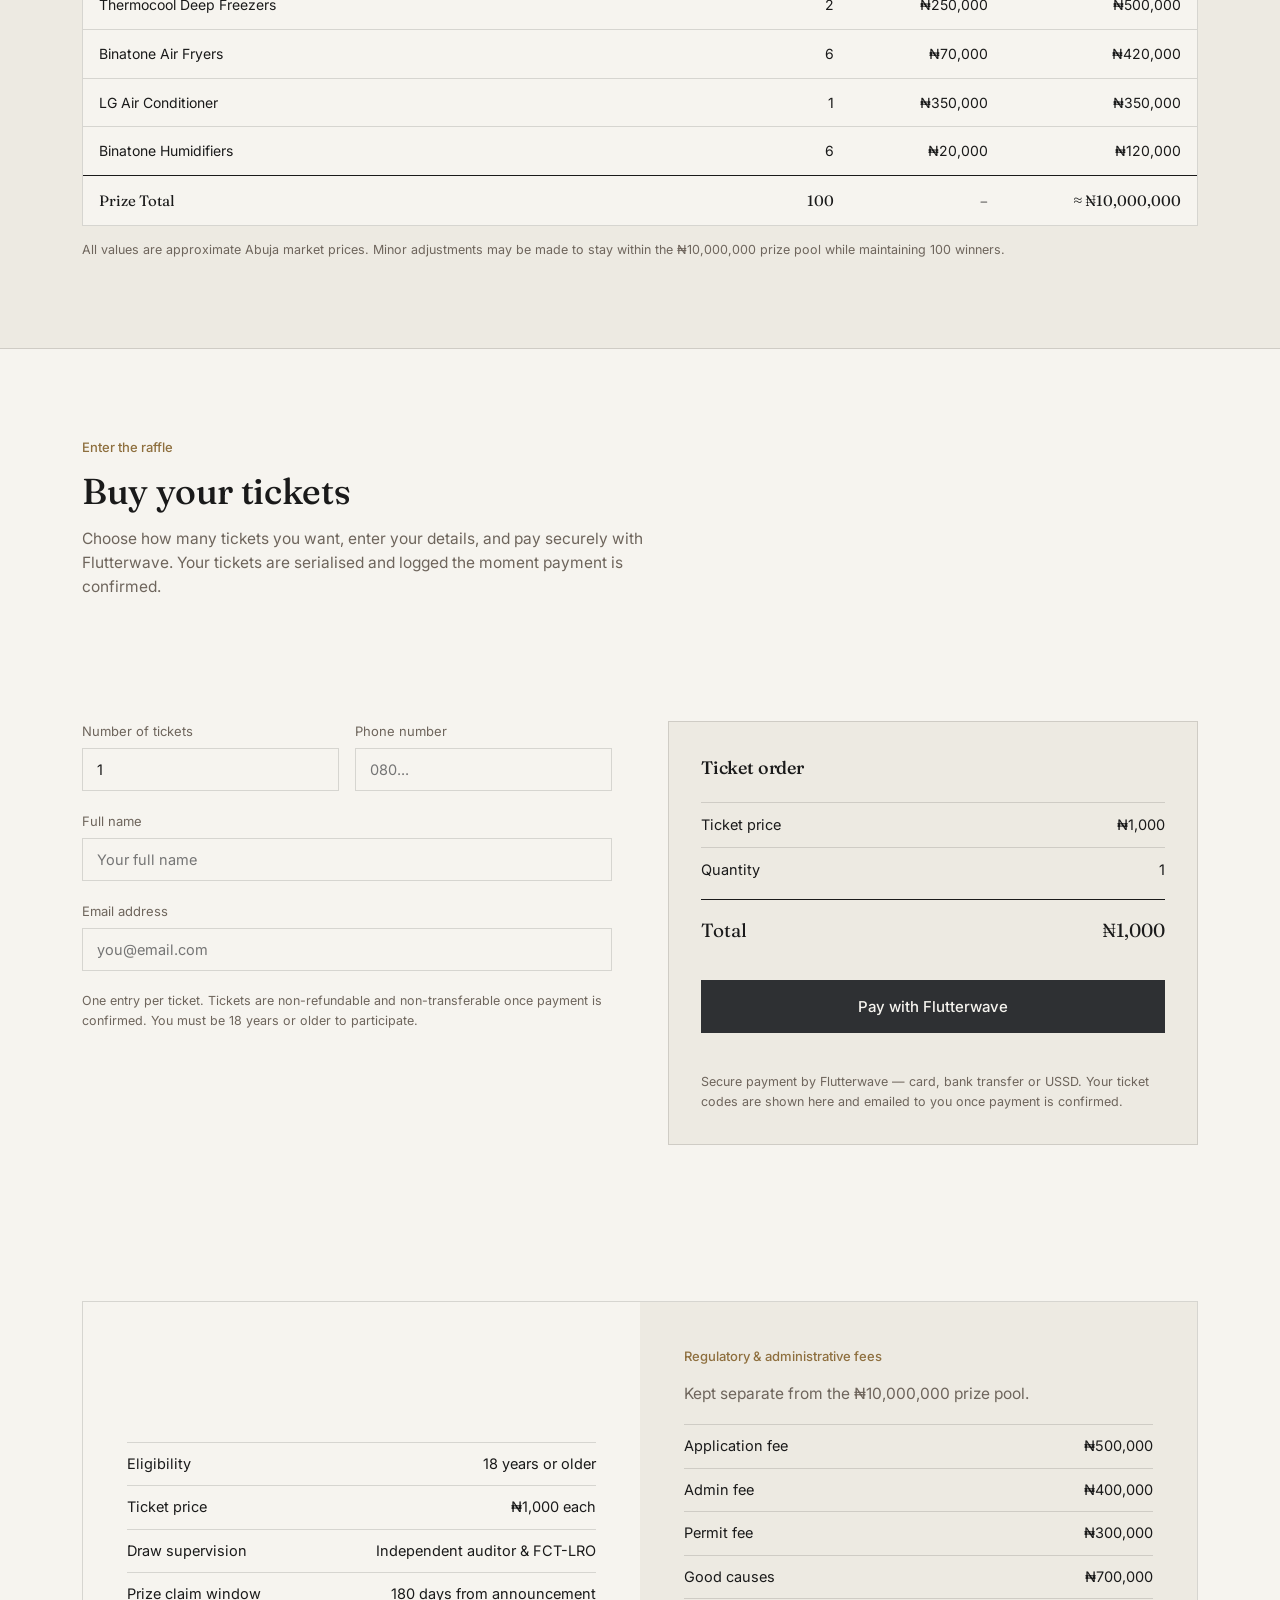
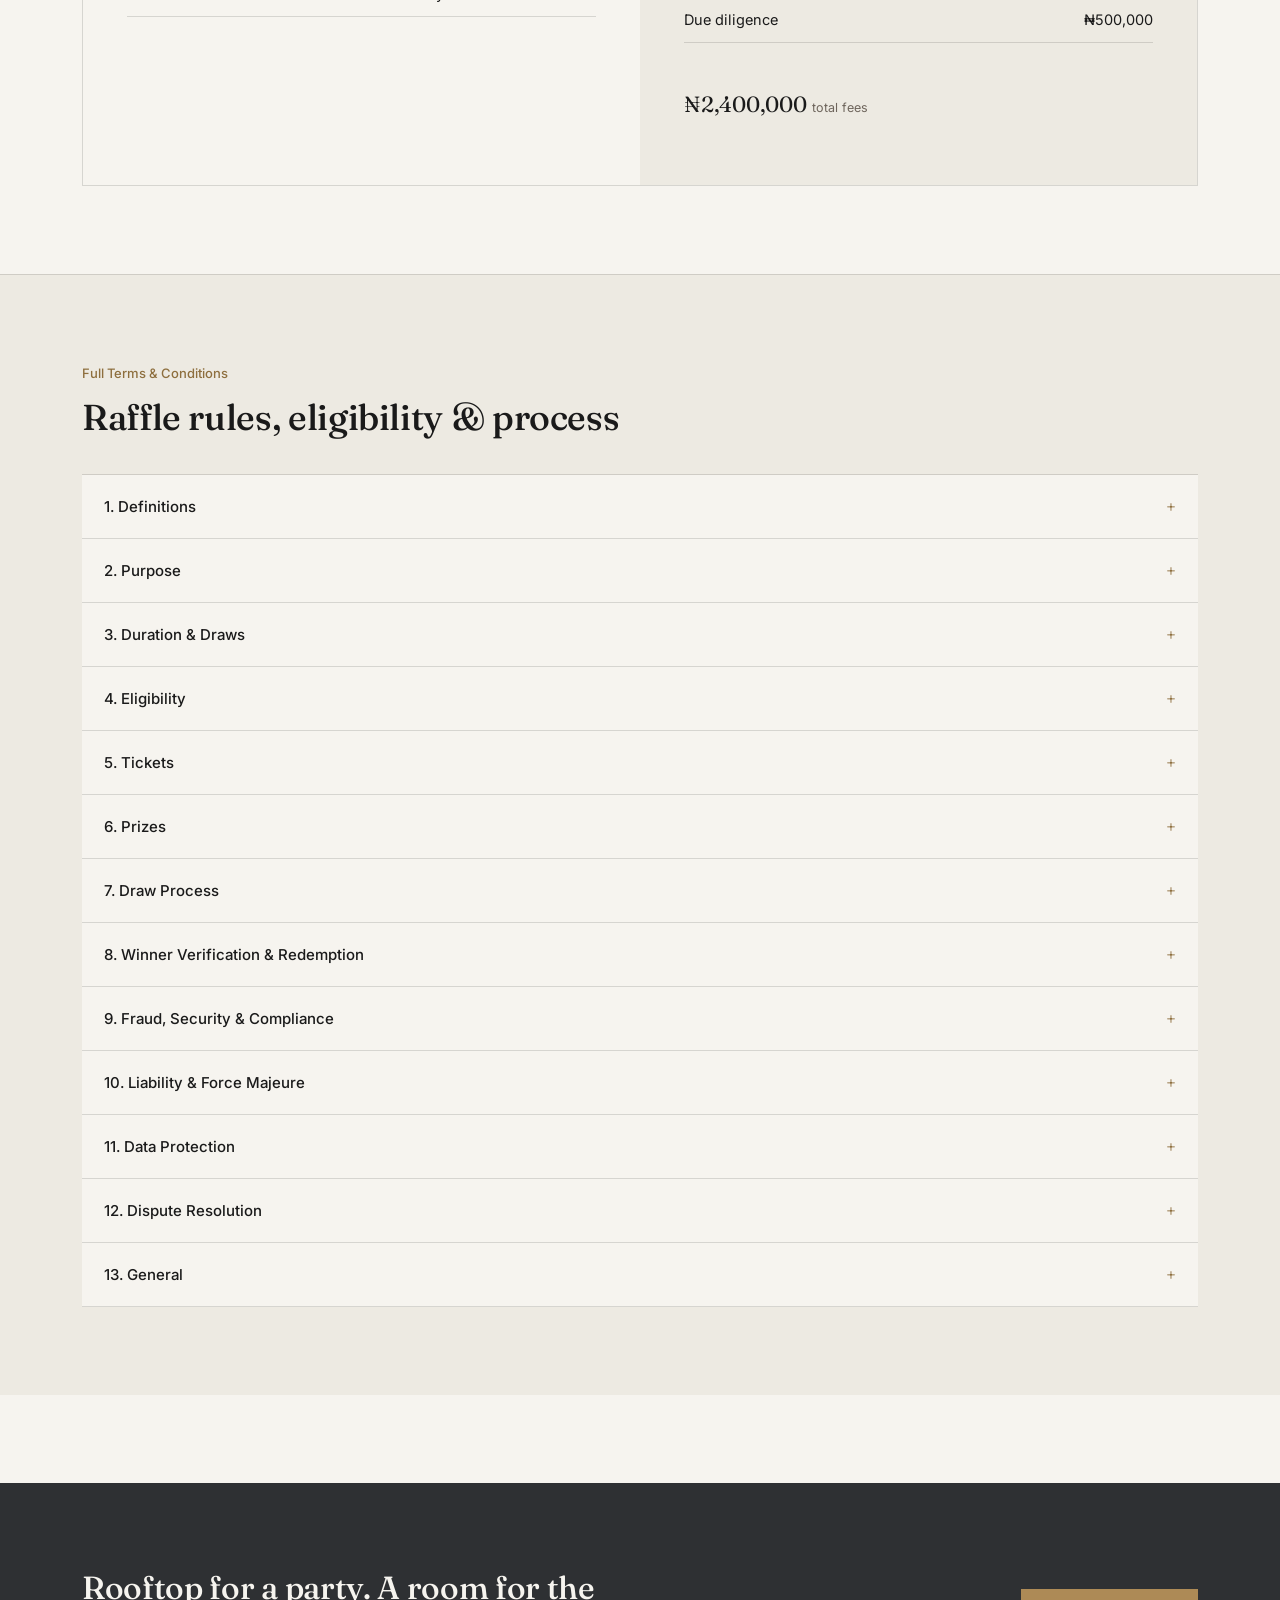
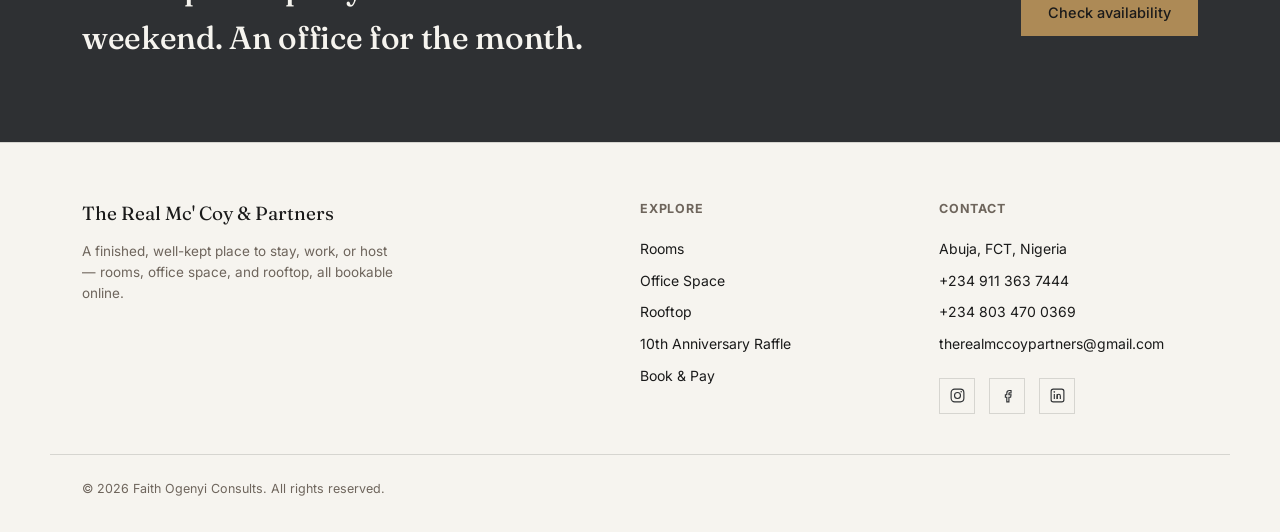
<file: raffle.html>
<!DOCTYPE html>
<html lang="en">
<head>
<meta charset="UTF-8">
<meta name="viewport" content="width=device-width, initial-scale=1.0">
<title>10th Anniversary Raffle &mdash; The Real Mc' Coy &amp; Partners</title>
<link rel="icon" type="image/png" sizes="32x32" href="/img/favicon-32.png">
<link rel="icon" type="image/png" sizes="48x48" href="/img/favicon-48.png">
<link rel="icon" type="image/png" sizes="512x512" href="/img/icon-512.png">
<link rel="apple-touch-icon" href="/img/apple-touch-icon.png">
<meta name="description" content="100 winners: a rent-free apartment, cash prizes, live cows, appliances and more. Tickets ₦1,000. FCT-LRO regulated — buy online.">
<link rel="canonical" href="https://therealmccoypartners.com/raffle">
<!-- Link previews (WhatsApp, Facebook, LinkedIn, X, iMessage) -->
<meta property="og:type" content="website">
<meta property="og:site_name" content="The Real Mc&#x27; Coy &amp; Partners">
<meta property="og:title" content="₦10,000,000 Raffle Draw — The Real Mc&#x27;Coy 10th Anniversary">
<meta property="og:description" content="100 winners: a rent-free apartment, cash prizes, live cows, appliances and more. Tickets ₦1,000. FCT-LRO regulated — buy online.">
<meta property="og:url" content="https://therealmccoypartners.com/raffle">
<meta property="og:image" content="https://therealmccoypartners.com/img/share-raffle.jpg">
<meta property="og:image:width" content="1200">
<meta property="og:image:height" content="630">
<meta property="og:image:alt" content="The Real Mc&#x27;Coy 10th Anniversary Raffle — ₦10,000,000 in prizes">
<meta name="twitter:card" content="summary_large_image">
<meta name="twitter:title" content="₦10,000,000 Raffle Draw — The Real Mc&#x27;Coy 10th Anniversary">
<meta name="twitter:description" content="100 winners: a rent-free apartment, cash prizes, live cows, appliances and more. Tickets ₦1,000. FCT-LRO regulated — buy online.">
<meta name="twitter:image" content="https://therealmccoypartners.com/img/share-raffle.jpg">
<meta name="theme-color" content="#2E3033">
<link rel="preconnect" href="https://fonts.googleapis.com">
<link rel="preconnect" href="https://fonts.gstatic.com" crossorigin>
<link href="https://fonts.googleapis.com/css2?family=Fraunces:opsz,wght@9..144,400;9..144,500;9..144,600&family=Inter:wght@400;500;600&display=swap" rel="stylesheet">
<link rel="stylesheet" href="css/styles.css">
</head>
<body>

<header class="site-nav">
  <div class="nav-inner">
    <a href="/" class="brand">
      <img src="logo-nav.png" alt="The Real Mc' Coy &amp; Partners logo" class="brand-logo">
      <div class="brand-text">
        <span class="name">THE REAL MC' COY PARTNERS</span>
        <span class="tag">the trail blazers</span>
      </div>
    </a>
    <nav class="links" id="navLinks">
      <a href="/">Home</a>
      <a href="/rooms">Rooms</a>
      <a href="/office">Office Space</a>
      <a href="/rooftop">Rooftop</a>
      <a href="/raffle" class="active">10th Anniversary Raffle</a>
      <a href="/booking" class="nav-cta">Book Now</a>
    </nav>
    <button class="menu-btn" id="menuBtn">&#9776;</button>
  </div>
</header>

<main>
<section class="page active" id="page-raffle">
  <section style="padding-top:64px; padding-bottom:56px;">
    <div class="wrap">
      <div class="section-head">
        <div class="kicker">10th Anniversary &middot; Promotional Raffle Draw</div>
        <h2>The Real Mc&rsquo;Coy Promotional Raffle Draw</h2>
        <p>Organised by The Real Mc&rsquo;Coy Ltd to celebrate ten years in business. A regulated promotional lottery conducted under the supervision of the Federal Capital Territory Lottery Regulatory Office (FCT-LRO). Participants purchase tickets for the chance to win valuable prizes &mdash; outcomes are based solely on chance.</p>
      </div>

      <div class="raffle-stats">
        <div class="raffle-stat"><b>&#8358;1,000</b><span>Ticket price</span></div>
        <div class="raffle-stat"><b>1,000,000</b><span>Tickets available</span></div>
        <div class="raffle-stat"><b>&#8358;1,000,000,000</b><span>Gross pool (if fully subscribed)</span></div>
        <div class="raffle-stat"><b>&#8358;10,000,000</b><span>Total prize pool</span></div>
        <div class="raffle-stat"><b>100</b><span>Total winners</span></div>
        <div class="raffle-stat"><b>1 year</b><span>Draw period</span></div>
      </div>
      <p class="booking-note" style="margin-top:16px; margin-bottom:0;">Draws are held in randomly selected months across the one-year Draw Period; exact draw dates are announced publicly and approved by FCT-LRO in advance.</p>
    </div>
  </section>

  <section style="background:var(--paper-2); border-top:1px solid var(--line); border-bottom:1px solid var(--line);">
    <div class="wrap">
      <div class="section-head" style="margin-bottom:36px;">
        <div class="kicker">Prize List</div>
        <h2>Approximate Abuja market values</h2>
        <p>The full &#8358;10,000,000 prize pool is allocated exclusively to the prizes below. Regulatory and administrative fees (&#8358;2,400,000) are kept separate and are not deducted from the prize pool.</p>
      </div>
      <div class="raffle-table-wrap">
        <table class="raffle-table">
          <thead>
            <tr><th>Prize</th><th>Qty</th><th>Unit Value</th><th>Total Value</th></tr>
          </thead>
          <tbody id="raffleTableBody"></tbody>
          <tfoot>
            <tr><td>Prize Total</td><td>100</td><td>&ndash;</td><td>&asymp; &#8358;10,000,000</td></tr>
          </tfoot>
        </table>
      </div>
      <p class="booking-note">All values are approximate Abuja market prices. Minor adjustments may be made to stay within the &#8358;10,000,000 prize pool while maintaining 100 winners.</p>
    </div>
  </section>

  <section id="buy-tickets">
    <div class="wrap">
      <div class="section-head">
        <div class="kicker">Enter the raffle</div>
        <h2>Buy your tickets</h2>
        <p>Choose how many tickets you want, enter your details, and pay securely with Flutterwave. Your tickets are serialised and logged the moment payment is confirmed.</p>
      </div>

      <div class="booking-wrap" style="margin-top:24px;">
        <div>
          <div class="row-2">
            <div class="form-group">
              <label for="ticketQty">Number of tickets</label>
              <input type="number" id="ticketQty" min="1" max="1000" value="1" onchange="updateTicketSummary()" oninput="updateTicketSummary()">
            </div>
            <div class="form-group">
              <label for="ticketPhone">Phone number</label>
              <input type="tel" id="ticketPhone" placeholder="080...">
            </div>
          </div>
          <div class="form-group">
            <label for="ticketName">Full name</label>
            <input type="text" id="ticketName" placeholder="Your full name">
          </div>
          <div class="form-group">
            <label for="ticketEmail">Email address</label>
            <input type="email" id="ticketEmail" placeholder="you@email.com">
          </div>
          <p class="booking-note">One entry per ticket. Tickets are non-refundable and non-transferable once payment is confirmed. You must be 18 years or older to participate.</p>
        </div>

        <div class="summary-box">
          <h3>Ticket order</h3>
          <div class="sum-line"><span>Ticket price</span><span>&#8358;1,000</span></div>
          <div class="sum-line"><span>Quantity</span><span id="ticketSumQty">1</span></div>
          <div class="sum-line total"><span>Total</span><span id="ticketSumTotal">&#8358;1,000</span></div>
          <button class="btn btn-solid pay-btn" id="ticketPayBtn" onclick="buyRaffleTickets()">Pay with Flutterwave</button>
          <p class="form-error" id="ticketFormError" role="alert"></p>
          <p class="booking-note" id="ticketTestNote">Secure payment by Flutterwave &mdash; card, bank transfer or USSD. Your ticket codes are shown here and emailed to you once payment is confirmed.</p>
          <div class="confirm-box" id="ticketConfirmBox">
            <strong id="ticketConfirmTitle">Tickets confirmed &#10003;</strong>
            <p id="ticketConfirmText" style="margin-top:8px; color:var(--taupe);"></p>
          </div>
        </div>
      </div>

      <div class="feature" style="margin-top:56px;">
        <div class="feature-body" style="padding:44px 44px;">
          <ul class="feature-list">
            <li><span>Eligibility</span><span>18 years or older</span></li>
            <li><span>Ticket price</span><span>&#8358;1,000 each</span></li>
            <li><span>Draw supervision</span><span>Independent auditor &amp; FCT-LRO</span></li>
            <li><span>Prize claim window</span><span>180 days from announcement</span></li>
          </ul>
        </div>
        <div class="feature-body" style="background:var(--paper-2); padding:44px 44px;">
          <div class="kicker">Regulatory &amp; administrative fees</div>
          <p style="margin-bottom:18px;">Kept separate from the &#8358;10,000,000 prize pool.</p>
          <ul class="feature-list">
            <li><span>Application fee</span><span>&#8358;500,000</span></li>
            <li><span>Admin fee</span><span>&#8358;400,000</span></li>
            <li><span>Permit fee</span><span>&#8358;300,000</span></li>
            <li><span>Good causes</span><span>&#8358;700,000</span></li>
            <li><span>Due diligence</span><span>&#8358;500,000</span></li>
          </ul>
          <div class="feature-price" style="margin-top:16px;">&#8358;2,400,000 <small>total fees</small></div>
        </div>
      </div>
    </div>
  </section>

  <section style="background:var(--paper-2); border-top:1px solid var(--line);">
    <div class="wrap">
      <div class="section-head" style="margin-bottom:36px;">
        <div class="kicker">Full Terms &amp; Conditions</div>
        <h2>Raffle rules, eligibility &amp; process</h2>
      </div>
      <div class="raffle-tc" id="raffleTC"></div>
    </div>
  </section>
</section>
</main>

<div class="cta-band">
  <div class="wrap">
    <h2>Rooftop for a party. A room for the weekend. An office for the month.</h2>
    <a class="btn btn-solid" href="/booking">Check availability</a>
  </div>
</div>

<footer>
  <div class="wrap">
    <div>
      <div class="f-brand">The Real Mc' Coy &amp; Partners</div>
      <p>A finished, well-kept place to stay, work, or host &mdash; rooms, office space, and rooftop, all bookable online.</p>
    </div>
    <div>
      <h4>Explore</h4>
      <ul>
        <li><a href="/rooms">Rooms</a></li>
        <li><a href="/office">Office Space</a></li>
        <li><a href="/rooftop">Rooftop</a></li>
        <li><a href="/raffle">10th Anniversary Raffle</a></li>
        <li><a href="/booking">Book &amp; Pay</a></li>
      </ul>
    </div>
    <div>
      <h4>Contact</h4>
      <ul>
        <li>Abuja, FCT, Nigeria</li>
        <li>+234 911 363 7444</li>
        <li>+234 803 470 0369</li>
        <li>therealmccoypartners@gmail.com</li>
      </ul>
      <div class="social-icons">
        <a href="https://www.instagram.com/ene_faith?stkn=MXBiNzF5dWlqNGRtYw==" target="_blank" rel="noopener" aria-label="Instagram">
          <svg viewBox="0 0 24 24" fill="none" stroke="currentColor" stroke-width="1.6"><rect x="3" y="3" width="18" height="18" rx="5"/><circle cx="12" cy="12" r="4.2"/><circle cx="17.2" cy="6.8" r="1.1" fill="currentColor" stroke="none"/></svg>
        </a>
        <a href="https://www.facebook.com/share/1LsGqe57oi/?mibextid=wwXIfr" target="_blank" rel="noopener" aria-label="Facebook">
          <svg viewBox="0 0 24 24" fill="none" stroke="currentColor" stroke-width="1.6"><path d="M15 8.5h2V5h-2.3C12.6 5 11 6.6 11 8.7V11H9v3.5h2V21h3v-6.5h2.4l.6-3.5h-3V9c0-.6.3-.9.9-.9Z"/></svg>
        </a>
        <a href="#" target="_blank" rel="noopener" aria-label="LinkedIn">
          <svg viewBox="0 0 24 24" fill="none" stroke="currentColor" stroke-width="1.6"><rect x="3" y="3" width="18" height="18" rx="3"/><line x1="7.5" y1="10" x2="7.5" y2="17"/><circle cx="7.5" cy="6.8" r="0.4" fill="currentColor"/><path d="M11.5 17v-4.2c0-1.6 1-2.6 2.4-2.6s2.1 1 2.1 2.6V17"/><line x1="11.5" y1="10" x2="11.5" y2="17"/></svg>
        </a>
      </div>
    </div>
  </div>
  <div class="footer-bottom">&copy; 2026 Faith Ogenyi Consults. All rights reserved.</div>
</footer>

<!-- Step 1: review the order before any payment starts -->
<div class="modal-overlay" id="orderConfirm" hidden>
  <div class="modal-dialog summary-box" role="dialog" aria-modal="true" aria-labelledby="orderConfirmTitle">
    <h3 id="orderConfirmTitle">Confirm your order</h3>
    <p class="modal-lead">Please check your details. Tickets are non-refundable and non-transferable once paid.</p>
    <div class="sum-line"><span>Name</span><span id="ocName"></span></div>
    <div class="sum-line"><span>Email</span><span id="ocEmail"></span></div>
    <div class="sum-line"><span>Phone</span><span id="ocPhone"></span></div>
    <div class="sum-line"><span>Tickets</span><span id="ocQty"></span></div>
    <div class="sum-line total"><span>Total</span><span id="ocTotal"></span></div>
    <label class="confirm-check">
      <input type="checkbox" id="ocAgree">
      <span>I confirm I am 18 or older, not connected to the Promoter, and agree to the <a href="#raffleTC" onclick="closeModal('orderConfirm')">Terms &amp; Conditions</a>.</span>
    </label>
    <button class="btn btn-solid pay-btn" id="ocConfirmBtn" disabled>Confirm &amp; pay</button>
    <button class="btn btn-ghost pay-btn sim-cancel" id="ocCancelBtn">Edit details</button>
    <p class="modal-error" id="ocError" role="alert"></p>
  </div>
</div>

<!-- Simulated checkout (testing only, see PAYMENT_MODE in js/config.js) -->
<div class="modal-overlay" id="simCheckout" hidden>
  <div class="modal-dialog summary-box" role="dialog" aria-modal="true" aria-labelledby="simTitle">
    <span class="badge-demo">Simulated payment &mdash; no money is taken</span>
    <h3 id="simTitle">Complete your payment</h3>
    <div class="sum-line"><span>Tickets</span><span id="simQty"></span></div>
    <div class="sum-line"><span>Reference</span><span id="simRef" class="sim-ref"></span></div>
    <div class="sum-line total"><span>Amount</span><span id="simAmount"></span></div>
    <button class="btn btn-solid pay-btn" id="simCompleteBtn">Complete payment</button>
    <button class="btn btn-ghost pay-btn sim-cancel" id="simCancelBtn">Cancel</button>
    <p class="modal-error" id="simError" role="alert"></p>
  </div>
</div>

<!-- Step 3: payment confirmed, tickets issued -->
<div class="modal-overlay" id="ticketSuccess" hidden>
  <div class="modal-dialog summary-box modal-success" role="dialog" aria-modal="true" aria-labelledby="tsTitle">
    <svg class="success-mark" viewBox="0 0 56 56" aria-hidden="true"><circle cx="28" cy="28" r="26"/><path d="M17 29 l7 7 l15 -16"/></svg>
    <h3 id="tsTitle">Payment confirmed</h3>
    <p class="modal-lead" id="tsLead"></p>
    <div class="ticket-codes" id="tsCodes"></div>
    <div class="sum-line"><span>Amount paid</span><span id="tsAmount"></span></div>
    <div class="sum-line"><span>Reference</span><span id="tsRef" class="sim-ref"></span></div>
    <p class="booking-note">Save your ticket codes and reference &mdash; you&rsquo;ll need them, with a valid ID, to claim a prize. Draw dates are announced publicly in advance.</p>
    <button class="btn btn-solid pay-btn" id="tsCopyBtn">Copy ticket codes</button>
    <button class="btn btn-ghost pay-btn sim-cancel" id="tsDoneBtn" data-autofocus>Done</button>
  </div>
</div>

<script src="js/main.js"></script>
<script src="https://checkout.flutterwave.com/v3.js"></script>
<script src="js/config.js"></script>
<script src="js/raffle.js"></script>
</body>
</html>
</file>
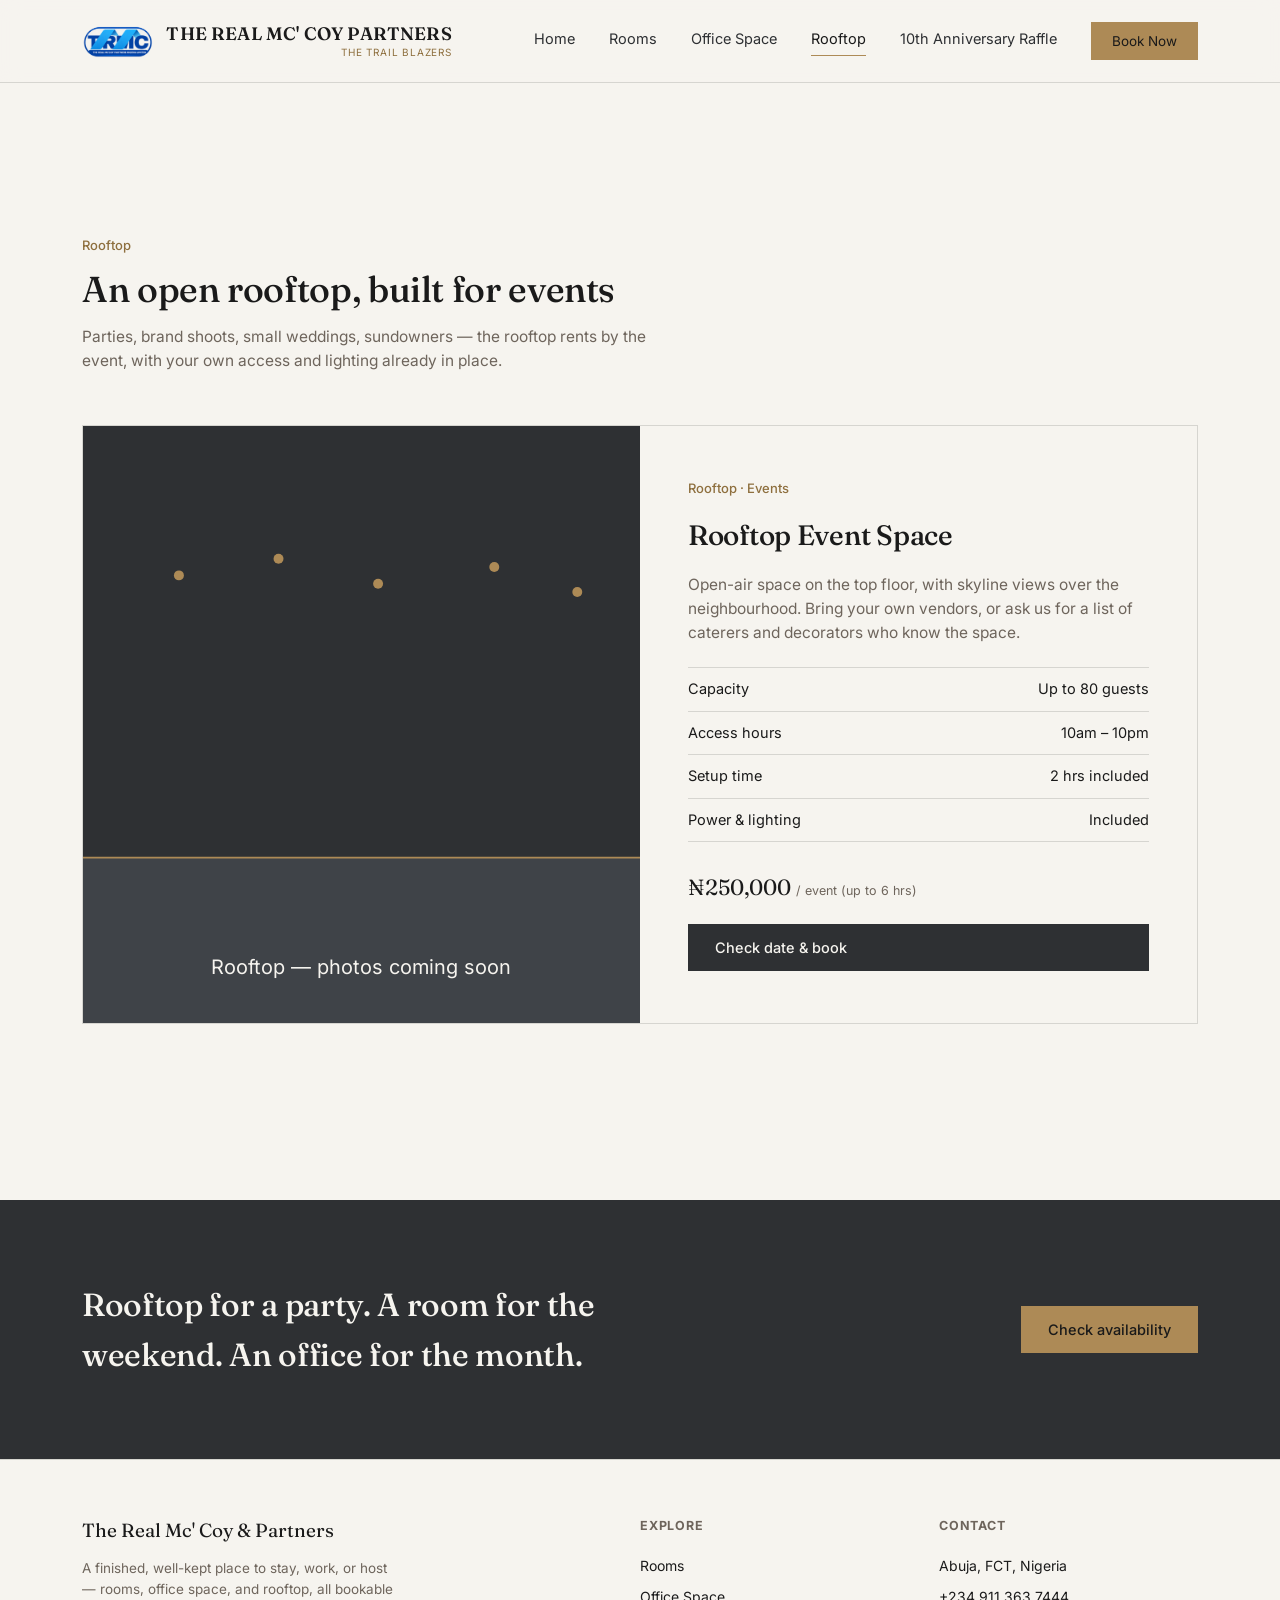
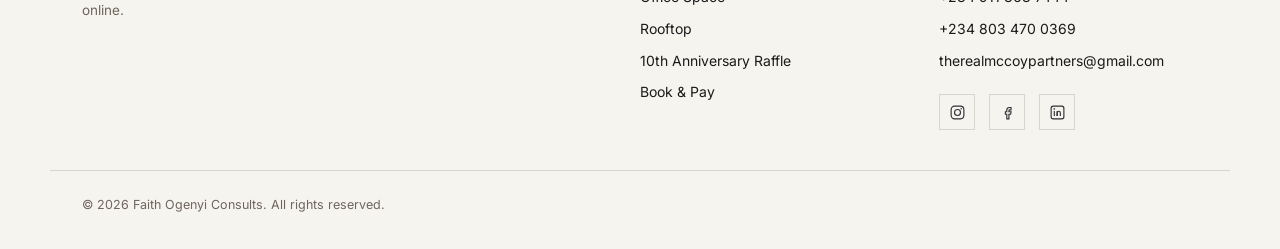
<file: rooftop.html>
<!DOCTYPE html>
<html lang="en">
<head>
<meta charset="UTF-8">
<meta name="viewport" content="width=device-width, initial-scale=1.0">
<title>Rooftop &mdash; The Real Mc' Coy &amp; Partners</title>
<link rel="icon" type="image/png" sizes="32x32" href="/img/favicon-32.png">
<link rel="icon" type="image/png" sizes="48x48" href="/img/favicon-48.png">
<link rel="icon" type="image/png" sizes="512x512" href="/img/icon-512.png">
<link rel="apple-touch-icon" href="/img/apple-touch-icon.png">
<meta name="description" content="An open rooftop for parties, shoots and small events, up to 80 guests, with power and lighting included. ₦250,000 per event.">
<link rel="canonical" href="https://therealmccoypartners.com/rooftop">
<!-- Link previews (WhatsApp, Facebook, LinkedIn, X, iMessage) -->
<meta property="og:type" content="website">
<meta property="og:site_name" content="The Real Mc&#x27; Coy &amp; Partners">
<meta property="og:title" content="Rooftop Event Space in Abuja — The Real Mc&#x27; Coy &amp; Partners">
<meta property="og:description" content="An open rooftop for parties, shoots and small events, up to 80 guests, with power and lighting included. ₦250,000 per event.">
<meta property="og:url" content="https://therealmccoypartners.com/rooftop">
<meta property="og:image" content="https://therealmccoypartners.com/img/share.jpg">
<meta property="og:image:width" content="1200">
<meta property="og:image:height" content="630">
<meta property="og:image:alt" content="The Real Mc&#x27; Coy &amp; Partners building in Abuja">
<meta name="twitter:card" content="summary_large_image">
<meta name="twitter:title" content="Rooftop Event Space in Abuja — The Real Mc&#x27; Coy &amp; Partners">
<meta name="twitter:description" content="An open rooftop for parties, shoots and small events, up to 80 guests, with power and lighting included. ₦250,000 per event.">
<meta name="twitter:image" content="https://therealmccoypartners.com/img/share.jpg">
<meta name="theme-color" content="#2E3033">
<link rel="preconnect" href="https://fonts.googleapis.com">
<link rel="preconnect" href="https://fonts.gstatic.com" crossorigin>
<link href="https://fonts.googleapis.com/css2?family=Fraunces:opsz,wght@9..144,400;9..144,500;9..144,600&family=Inter:wght@400;500;600&display=swap" rel="stylesheet">
<link rel="stylesheet" href="css/styles.css">
</head>
<body>

<header class="site-nav">
  <div class="nav-inner">
    <a href="/" class="brand">
      <img src="logo-nav.png" alt="The Real Mc' Coy &amp; Partners logo" class="brand-logo">
      <div class="brand-text">
        <span class="name">THE REAL MC' COY PARTNERS</span>
        <span class="tag">the trail blazers</span>
      </div>
    </a>
    <nav class="links" id="navLinks">
      <a href="/">Home</a>
      <a href="/rooms">Rooms</a>
      <a href="/office">Office Space</a>
      <a href="/rooftop" class="active">Rooftop</a>
      <a href="/raffle">10th Anniversary Raffle</a>
      <a href="/booking" class="nav-cta">Book Now</a>
    </nav>
    <button class="menu-btn" id="menuBtn">&#9776;</button>
  </div>
</header>

<main>
<section class="page active" id="page-rooftop">
  <section style="padding-top:64px;">
    <div class="wrap">
      <div class="section-head">
        <div class="kicker">Rooftop</div>
        <h2>An open rooftop, built for events</h2>
        <p>Parties, brand shoots, small weddings, sundowners &mdash; the rooftop rents by the event, with your own access and lighting already in place.</p>
      </div>
      <div class="feature">
        <div class="feature-img">
          <svg viewBox="0 0 400 360" preserveAspectRatio="xMidYMid slice"><rect width="400" height="360" fill="#2E3033"/><rect x="0" y="260" width="400" height="100" fill="#3F4348"/><circle cx="90" cy="90" r="3" fill="#AD8A56"/><circle cx="150" cy="80" r="3" fill="#AD8A56"/><circle cx="210" cy="95" r="3" fill="#AD8A56"/><circle cx="280" cy="85" r="3" fill="#AD8A56"/><circle cx="330" cy="100" r="3" fill="#AD8A56"/><line x1="30" y1="260" x2="370" y2="260" stroke="#AD8A56" stroke-width="1"/><text x="200" y="330" text-anchor="middle" fill="#F6F4EF" font-family="Inter, sans-serif" font-size="12">Rooftop &mdash; photos coming soon</text></svg>
        </div>
        <div class="feature-body">
          <div class="kicker">Rooftop &middot; Events</div>
          <h3>Rooftop Event Space</h3>
          <p>Open-air space on the top floor, with skyline views over the neighbourhood. Bring your own vendors, or ask us for a list of caterers and decorators who know the space.</p>
          <ul class="feature-list">
            <li><span>Capacity</span><span>Up to 80 guests</span></li>
            <li><span>Access hours</span><span>10am &ndash; 10pm</span></li>
            <li><span>Setup time</span><span>2 hrs included</span></li>
            <li><span>Power &amp; lighting</span><span>Included</span></li>
          </ul>
          <div class="feature-price">&#8358;250,000 <small>/ event (up to 6 hrs)</small></div>
          <a class="btn btn-solid" href="/booking?unit=Rooftop%20Event%20Space">Check date &amp; book</a>
        </div>
      </div>
    </div>
  </section>
</section>
</main>

<div class="cta-band">
  <div class="wrap">
    <h2>Rooftop for a party. A room for the weekend. An office for the month.</h2>
    <a class="btn btn-solid" href="/booking">Check availability</a>
  </div>
</div>

<footer>
  <div class="wrap">
    <div>
      <div class="f-brand">The Real Mc' Coy &amp; Partners</div>
      <p>A finished, well-kept place to stay, work, or host &mdash; rooms, office space, and rooftop, all bookable online.</p>
    </div>
    <div>
      <h4>Explore</h4>
      <ul>
        <li><a href="/rooms">Rooms</a></li>
        <li><a href="/office">Office Space</a></li>
        <li><a href="/rooftop">Rooftop</a></li>
        <li><a href="/raffle">10th Anniversary Raffle</a></li>
        <li><a href="/booking">Book &amp; Pay</a></li>
      </ul>
    </div>
    <div>
      <h4>Contact</h4>
      <ul>
        <li>Abuja, FCT, Nigeria</li>
        <li>+234 911 363 7444</li>
        <li>+234 803 470 0369</li>
        <li>therealmccoypartners@gmail.com</li>
      </ul>
      <div class="social-icons">
        <a href="https://www.instagram.com/ene_faith?stkn=MXBiNzF5dWlqNGRtYw==" target="_blank" rel="noopener" aria-label="Instagram">
          <svg viewBox="0 0 24 24" fill="none" stroke="currentColor" stroke-width="1.6"><rect x="3" y="3" width="18" height="18" rx="5"/><circle cx="12" cy="12" r="4.2"/><circle cx="17.2" cy="6.8" r="1.1" fill="currentColor" stroke="none"/></svg>
        </a>
        <a href="https://www.facebook.com/share/1LsGqe57oi/?mibextid=wwXIfr" target="_blank" rel="noopener" aria-label="Facebook">
          <svg viewBox="0 0 24 24" fill="none" stroke="currentColor" stroke-width="1.6"><path d="M15 8.5h2V5h-2.3C12.6 5 11 6.6 11 8.7V11H9v3.5h2V21h3v-6.5h2.4l.6-3.5h-3V9c0-.6.3-.9.9-.9Z"/></svg>
        </a>
        <a href="#" target="_blank" rel="noopener" aria-label="LinkedIn">
          <svg viewBox="0 0 24 24" fill="none" stroke="currentColor" stroke-width="1.6"><rect x="3" y="3" width="18" height="18" rx="3"/><line x1="7.5" y1="10" x2="7.5" y2="17"/><circle cx="7.5" cy="6.8" r="0.4" fill="currentColor"/><path d="M11.5 17v-4.2c0-1.6 1-2.6 2.4-2.6s2.1 1 2.1 2.6V17"/><line x1="11.5" y1="10" x2="11.5" y2="17"/></svg>
        </a>
      </div>
    </div>
  </div>
  <div class="footer-bottom">&copy; 2026 Faith Ogenyi Consults. All rights reserved.</div>
</footer>

<script src="js/main.js"></script>
</body>
</html>
</file>
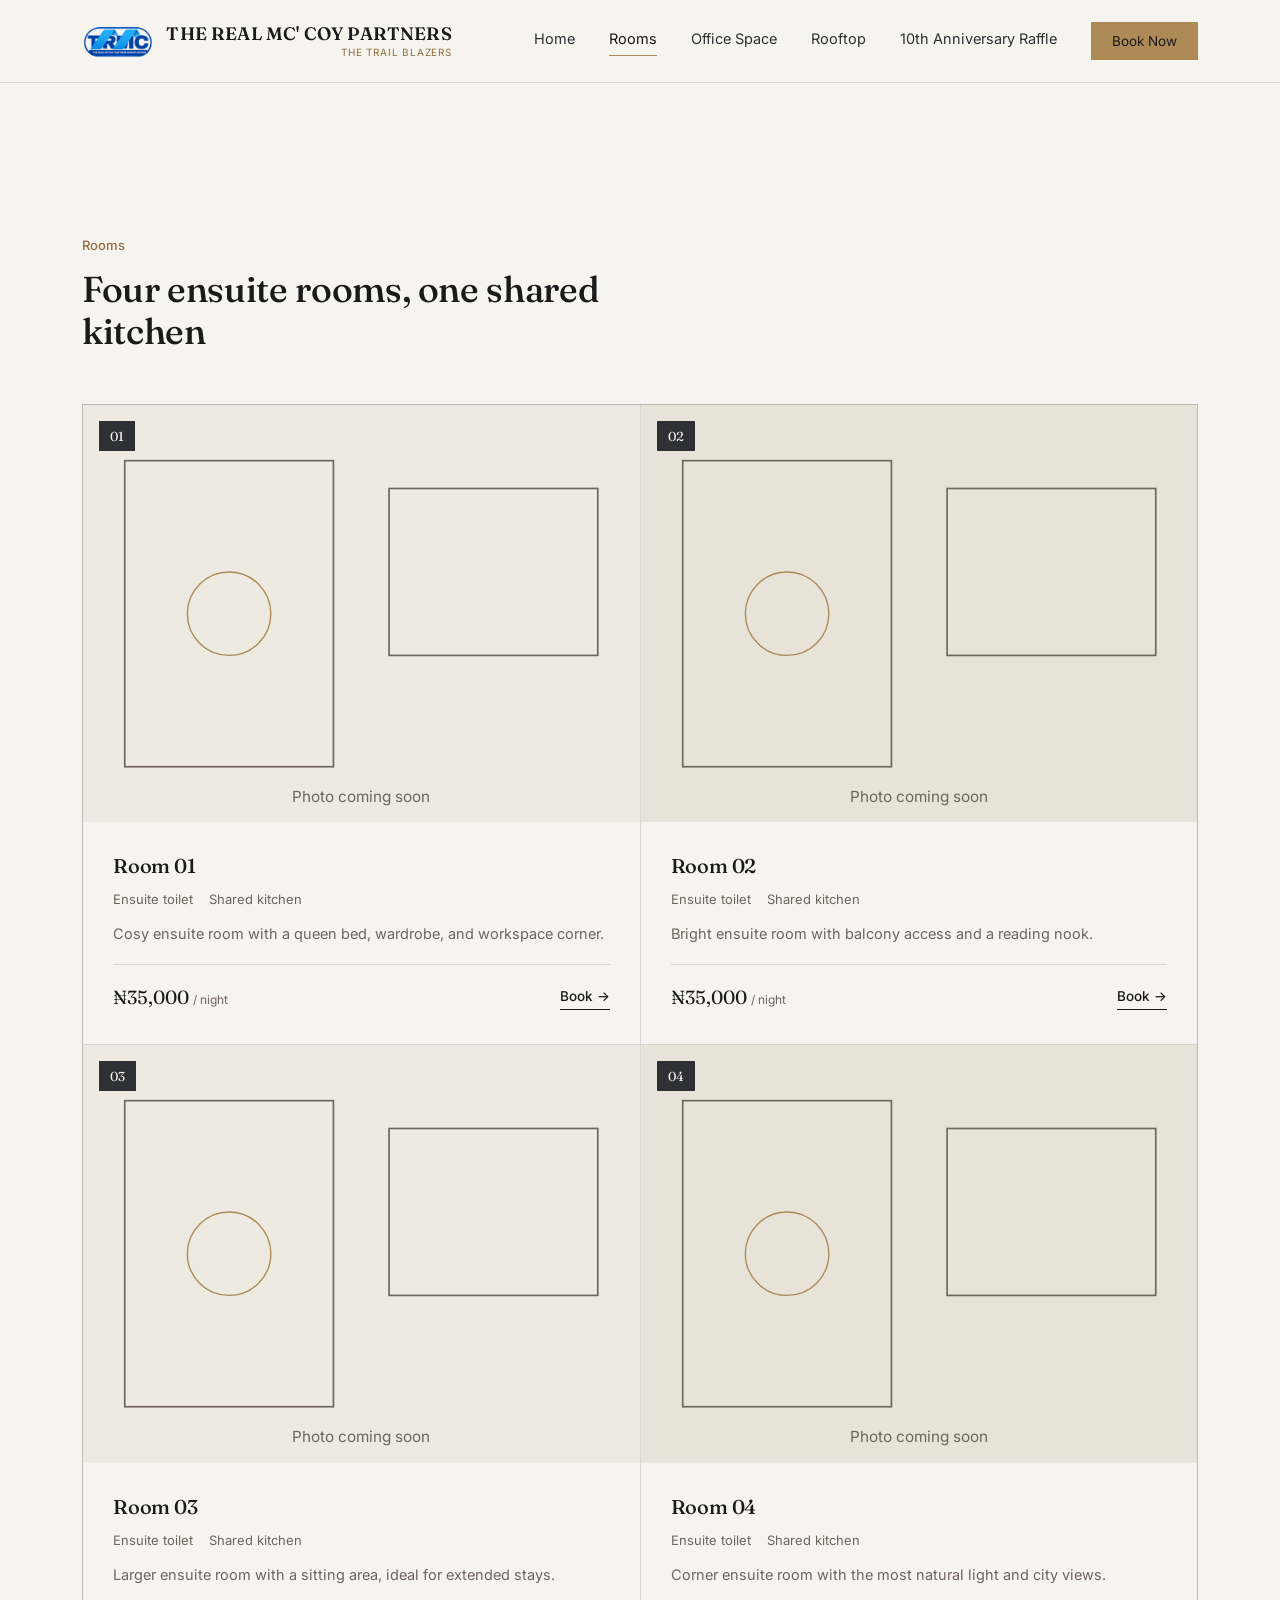
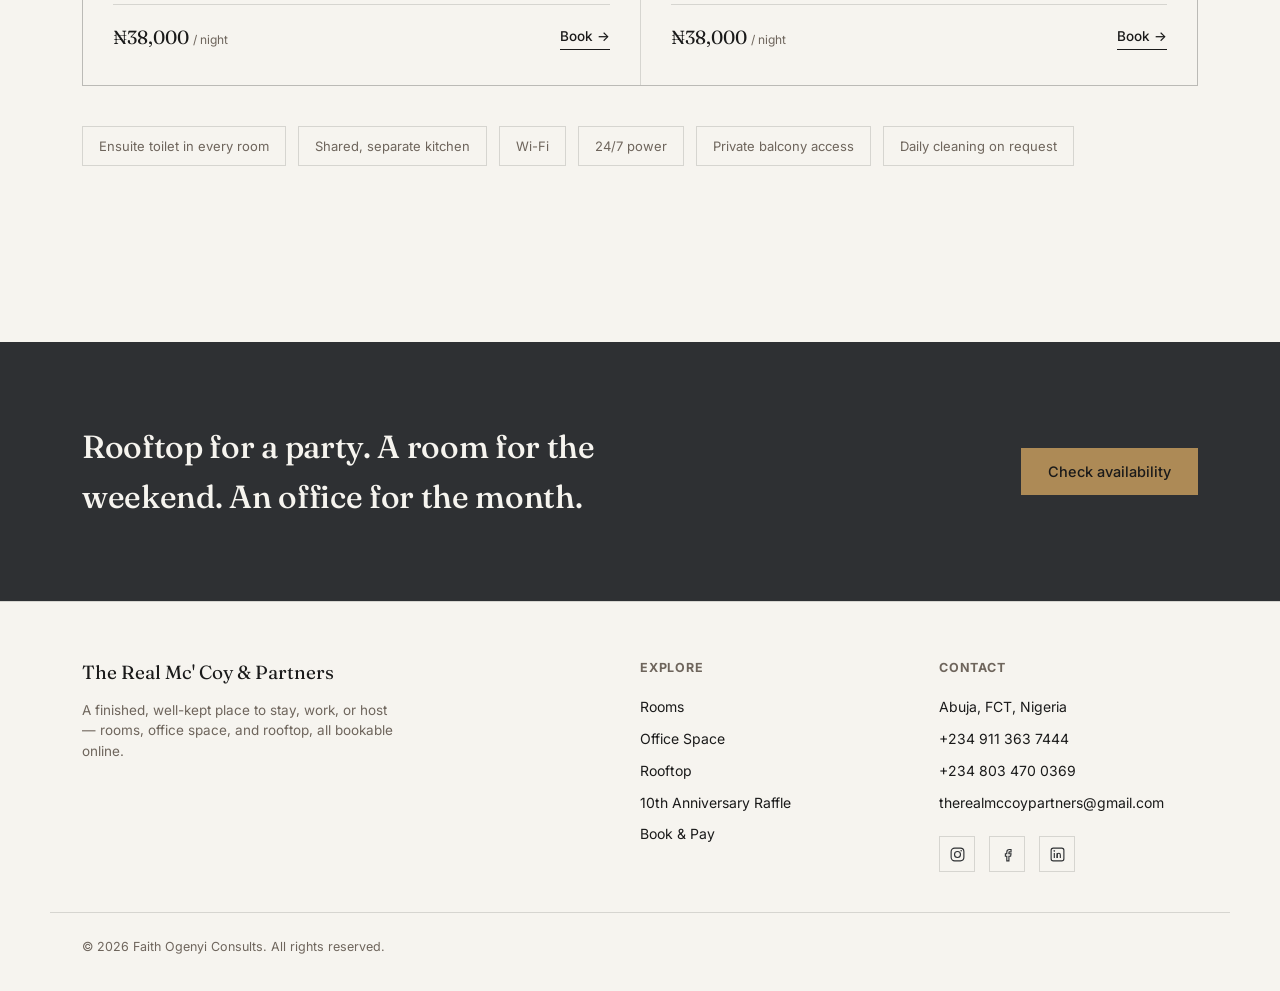
<file: rooms.html>
<!DOCTYPE html>
<html lang="en">
<head>
<meta charset="UTF-8">
<meta name="viewport" content="width=device-width, initial-scale=1.0">
<title>Rooms &mdash; The Real Mc' Coy &amp; Partners</title>
<link rel="icon" type="image/png" sizes="32x32" href="/img/favicon-32.png">
<link rel="icon" type="image/png" sizes="48x48" href="/img/favicon-48.png">
<link rel="icon" type="image/png" sizes="512x512" href="/img/icon-512.png">
<link rel="apple-touch-icon" href="/img/apple-touch-icon.png">
<meta name="description" content="Four private ensuite rooms with a shared kitchen, Wi-Fi and 24/7 power. From ₦35,000 a night — book and pay online.">
<link rel="canonical" href="https://therealmccoypartners.com/rooms">
<!-- Link previews (WhatsApp, Facebook, LinkedIn, X, iMessage) -->
<meta property="og:type" content="website">
<meta property="og:site_name" content="The Real Mc&#x27; Coy &amp; Partners">
<meta property="og:title" content="Ensuite Rooms in Abuja — The Real Mc&#x27; Coy &amp; Partners">
<meta property="og:description" content="Four private ensuite rooms with a shared kitchen, Wi-Fi and 24/7 power. From ₦35,000 a night — book and pay online.">
<meta property="og:url" content="https://therealmccoypartners.com/rooms">
<meta property="og:image" content="https://therealmccoypartners.com/img/share.jpg">
<meta property="og:image:width" content="1200">
<meta property="og:image:height" content="630">
<meta property="og:image:alt" content="The Real Mc&#x27; Coy &amp; Partners building in Abuja">
<meta name="twitter:card" content="summary_large_image">
<meta name="twitter:title" content="Ensuite Rooms in Abuja — The Real Mc&#x27; Coy &amp; Partners">
<meta name="twitter:description" content="Four private ensuite rooms with a shared kitchen, Wi-Fi and 24/7 power. From ₦35,000 a night — book and pay online.">
<meta name="twitter:image" content="https://therealmccoypartners.com/img/share.jpg">
<meta name="theme-color" content="#2E3033">
<link rel="preconnect" href="https://fonts.googleapis.com">
<link rel="preconnect" href="https://fonts.gstatic.com" crossorigin>
<link href="https://fonts.googleapis.com/css2?family=Fraunces:opsz,wght@9..144,400;9..144,500;9..144,600&family=Inter:wght@400;500;600&display=swap" rel="stylesheet">
<link rel="stylesheet" href="css/styles.css">
</head>
<body>

<header class="site-nav">
  <div class="nav-inner">
    <a href="/" class="brand">
      <img src="logo-nav.png" alt="The Real Mc' Coy &amp; Partners logo" class="brand-logo">
      <div class="brand-text">
        <span class="name">THE REAL MC' COY PARTNERS</span>
        <span class="tag">the trail blazers</span>
      </div>
    </a>
    <nav class="links" id="navLinks">
      <a href="/">Home</a>
      <a href="/rooms" class="active">Rooms</a>
      <a href="/office">Office Space</a>
      <a href="/rooftop">Rooftop</a>
      <a href="/raffle">10th Anniversary Raffle</a>
      <a href="/booking" class="nav-cta">Book Now</a>
    </nav>
    <button class="menu-btn" id="menuBtn">&#9776;</button>
  </div>
</header>

<main>
<section class="page active" id="page-rooms">
  <section style="padding-top:64px;">
    <div class="wrap">
      <div class="section-head">
        <div class="kicker">Rooms</div>
        <h2>Four ensuite rooms, one shared kitchen</h2>
      </div>
      <div class="grid-2" id="roomsGrid"></div>
      <div class="amenities">
        <span>Ensuite toilet in every room</span>
        <span>Shared, separate kitchen</span>
        <span>Wi-Fi</span>
        <span>24/7 power</span>
        <span>Private balcony access</span>
        <span>Daily cleaning on request</span>
      </div>
    </div>
  </section>
</section>
</main>

<div class="cta-band">
  <div class="wrap">
    <h2>Rooftop for a party. A room for the weekend. An office for the month.</h2>
    <a class="btn btn-solid" href="/booking">Check availability</a>
  </div>
</div>

<footer>
  <div class="wrap">
    <div>
      <div class="f-brand">The Real Mc' Coy &amp; Partners</div>
      <p>A finished, well-kept place to stay, work, or host &mdash; rooms, office space, and rooftop, all bookable online.</p>
    </div>
    <div>
      <h4>Explore</h4>
      <ul>
        <li><a href="/rooms">Rooms</a></li>
        <li><a href="/office">Office Space</a></li>
        <li><a href="/rooftop">Rooftop</a></li>
        <li><a href="/raffle">10th Anniversary Raffle</a></li>
        <li><a href="/booking">Book &amp; Pay</a></li>
      </ul>
    </div>
    <div>
      <h4>Contact</h4>
      <ul>
        <li>Abuja, FCT, Nigeria</li>
        <li>+234 911 363 7444</li>
        <li>+234 803 470 0369</li>
        <li>therealmccoypartners@gmail.com</li>
      </ul>
      <div class="social-icons">
        <a href="https://www.instagram.com/ene_faith?stkn=MXBiNzF5dWlqNGRtYw==" target="_blank" rel="noopener" aria-label="Instagram">
          <svg viewBox="0 0 24 24" fill="none" stroke="currentColor" stroke-width="1.6"><rect x="3" y="3" width="18" height="18" rx="5"/><circle cx="12" cy="12" r="4.2"/><circle cx="17.2" cy="6.8" r="1.1" fill="currentColor" stroke="none"/></svg>
        </a>
        <a href="https://www.facebook.com/share/1LsGqe57oi/?mibextid=wwXIfr" target="_blank" rel="noopener" aria-label="Facebook">
          <svg viewBox="0 0 24 24" fill="none" stroke="currentColor" stroke-width="1.6"><path d="M15 8.5h2V5h-2.3C12.6 5 11 6.6 11 8.7V11H9v3.5h2V21h3v-6.5h2.4l.6-3.5h-3V9c0-.6.3-.9.9-.9Z"/></svg>
        </a>
        <a href="#" target="_blank" rel="noopener" aria-label="LinkedIn">
          <svg viewBox="0 0 24 24" fill="none" stroke="currentColor" stroke-width="1.6"><rect x="3" y="3" width="18" height="18" rx="3"/><line x1="7.5" y1="10" x2="7.5" y2="17"/><circle cx="7.5" cy="6.8" r="0.4" fill="currentColor"/><path d="M11.5 17v-4.2c0-1.6 1-2.6 2.4-2.6s2.1 1 2.1 2.6V17"/><line x1="11.5" y1="10" x2="11.5" y2="17"/></svg>
        </a>
      </div>
    </div>
  </div>
  <div class="footer-bottom">&copy; 2026 Faith Ogenyi Consults. All rights reserved.</div>
</footer>

<script src="js/main.js"></script>
<script src="js/rooms.js"></script>
</body>
</html>
</file>
<file: css/styles.css>
:root{
  --charcoal:#2E3033;
  --charcoal-2:#3F4348;
  --ink:#1A1A1A;
  --paper:#F6F4EF;
  --paper-2:#EDEAE2;
  --taupe:#6E655C;
  --brass:#AD8A56;
  --brass-dark:#8E6F3E;
  --line:rgba(26,26,26,0.14);
  --line-on-dark:rgba(246,244,239,0.2);
}
*{box-sizing:border-box; margin:0; padding:0;}
html{scroll-behavior:smooth;}
body{
  font-family:'Inter', sans-serif;
  color:var(--ink);
  background:var(--paper);
  line-height:1.55;
  -webkit-font-smoothing:antialiased;
}
h1,h2,h3,.serif{ font-family:'Fraunces', serif; font-weight:500; letter-spacing:-0.01em;}
a{color:inherit; text-decoration:none;}
img{max-width:100%; display:block;}
.wrap{max-width:1180px; margin:0 auto; padding:0 32px;}
@media(max-width:640px){.wrap{padding:0 20px;}}

/* NAV */
header.site-nav{
  position:sticky; top:0; z-index:50;
  background:rgba(246,244,239,0.92);
  backdrop-filter:blur(10px);
  border-bottom:1px solid var(--line);
}
.nav-inner{
  max-width:1180px; margin:0 auto; padding:20px 32px;
  display:flex; align-items:center; justify-content:space-between;
}
.brand{display:flex; align-items:center; gap:12px;}
.brand-logo{height:42px; width:auto; max-width:150px; object-fit:contain; flex-shrink:0;}
.brand-text{display:flex; flex-direction:column; align-items:flex-end; line-height:1.1;}
.brand .name{font-family:'Fraunces',serif; font-size:18px; font-weight:600; letter-spacing:0.01em;}
.brand .tag{font-size:10px; color:var(--brass-dark); margin-top:3px; letter-spacing:0.08em; text-transform:uppercase; align-self:flex-end;}
nav.links{display:flex; align-items:center; gap:34px; font-size:14.5px;}
nav.links a{position:relative; padding-bottom:4px; color:var(--charcoal); white-space:nowrap;}
@media(max-width:1180px){nav.links{gap:24px;}}
nav.links a.active{color:var(--ink);}
nav.links a.active::after{
  content:''; position:absolute; left:0; right:0; bottom:-2px; height:1.5px; background:var(--brass);
}
.nav-cta{
  font-size:13.5px; padding:10px 20px; background:var(--brass); border:1px solid var(--brass);
}
nav.links a.nav-cta{color:var(--ink); padding:10px 20px; line-height:1.2;}
nav.links a.nav-cta::after{display:none;}
.nav-cta:hover{background:var(--brass-dark);}
nav.links a.nav-cta:hover{color:var(--paper);}
.menu-btn{display:none; background:none; border:none; font-size:22px; cursor:pointer;}
@media(max-width:1060px){
  nav.links{display:none;}
  .menu-btn{display:block;}
}
nav.links.mobile-open{
  display:flex; flex-direction:column; align-items:flex-start; position:absolute; top:70px; left:0; right:0;
  background:var(--paper); padding:20px 32px; border-bottom:1px solid var(--line); gap:18px;
}

/* PAGES */
.page{animation:fadein .4s ease;}
@keyframes fadein{from{opacity:0; transform:translateY(6px);} to{opacity:1; transform:translateY(0);}}

/* HERO SLIDER */
.btn{
  display:inline-block; line-height:normal; padding:14px 26px; font-size:14.5px; font-weight:500;
  border:1px solid var(--charcoal); cursor:pointer; background:none; font-family:inherit;
}
.btn-solid{background:var(--charcoal); color:var(--paper);}
.btn-solid:hover{background:var(--ink);}
.btn-ghost{color:var(--charcoal);}
.btn-ghost:hover{background:var(--paper-2);}

.hero-slider{position:relative; height:92vh; min-height:620px; max-height:900px; overflow:hidden; border-bottom:1px solid var(--line); background:var(--charcoal);}
.slide{position:absolute; inset:0; background-size:contain; background-repeat:no-repeat; background-position:center; opacity:0; transform:scale(0.94); transition:opacity 1.2s ease;}
.slide.active{opacity:1; animation:heroZoomOut 5s ease-out forwards;}
@keyframes heroZoomOut{from{transform:scale(0.94);} to{transform:scale(1);}}
.slide.placeholder{background:var(--charcoal); display:flex; align-items:center; justify-content:center;}
.slide.placeholder svg{width:100%; height:100%;}
.slider-overlay{
  position:absolute; inset:0; display:flex; align-items:flex-end;
  background:linear-gradient(to top, rgba(20,20,20,0.65), rgba(20,20,20,0.05) 55%);
  padding:64px 56px;
}
@media(max-width:640px){.slider-overlay{padding:36px 24px;}}
.slider-caption{color:var(--paper); max-width:640px;}
.slider-caption .kicker{color:var(--brass); font-size:13px; font-weight:500; letter-spacing:0.08em; text-transform:uppercase; margin-bottom:14px;}
.slider-caption h1{font-size:clamp(28px,4.2vw,48px); line-height:1.12; margin-bottom:18px;}
.slider-caption p{font-size:15.5px; color:rgba(246,244,239,0.85); max-width:480px; margin-bottom:26px;}
.slider-actions{display:flex; gap:14px; flex-wrap:wrap;}
.slider-actions .btn-solid{background:var(--brass); border-color:var(--brass); color:var(--ink);}
.slider-actions .btn-solid:hover{background:var(--brass-dark); color:var(--paper);}
.slider-actions .btn-ghost{color:var(--paper); border-color:rgba(246,244,239,0.6);}
.slider-actions .btn-ghost:hover{background:rgba(246,244,239,0.1);}
.slider-dots{position:absolute; bottom:26px; right:32px; display:flex; gap:9px; z-index:5;}
.dot{width:8px; height:8px; border-radius:50%; background:rgba(246,244,239,0.45); cursor:pointer; border:none; padding:0;}
.dot.active{background:var(--brass);}

.intro-block{max-width:760px;}
.intro-block p{color:var(--taupe); font-size:15.5px; margin-top:16px;}

.vmv-grid{display:grid; grid-template-columns:repeat(3,1fr); gap:1px; background:var(--line); border:1px solid var(--line);}
@media(max-width:760px){.vmv-grid{grid-template-columns:1fr;}}
.vmv-card{background:var(--paper);}
.vmv-img{aspect-ratio:16/10; overflow:hidden;}
.vmv-img svg{width:100%; height:100%; display:block;}
.vmv-body{padding:30px 30px 36px;}
.vmv-card .kicker{font-size:13px; color:var(--brass-dark); font-weight:500; letter-spacing:0.04em; margin-bottom:14px;}
.vmv-card p{font-size:14.5px; color:var(--taupe);}
.vmv-card ul{list-style:none; font-size:14.5px; color:var(--taupe);}
.vmv-card li{padding:8px 0; border-top:1px solid var(--line);}
.vmv-card li:first-child{border-top:none;}

/* STAT STRIP */
.stats{border-bottom:1px solid var(--line); background:var(--paper-2);}
.stats .wrap{display:grid; grid-template-columns:repeat(4,1fr); padding:36px 32px;}
@media(max-width:700px){.stats .wrap{grid-template-columns:repeat(2,1fr); gap:26px;}}
.stat b{font-family:'Fraunces',serif; font-size:30px; font-weight:500; display:block;}
.stat span{font-size:12.5px; color:var(--taupe);}

/* SECTION */
section{padding:88px 0;}
.section-head{max-width:600px; margin-bottom:52px;}
.section-head .kicker{font-size:13px; color:var(--brass-dark); font-weight:500; margin-bottom:14px;}
.section-head h2{font-size:clamp(26px,3vw,36px); line-height:1.15;}
.section-head p{color:var(--taupe); margin-top:14px; font-size:15.5px;}

/* CARDS GRID (rooms) */
.grid-2{display:grid; grid-template-columns:1fr 1fr; gap:1px; background:var(--line); border:1px solid var(--line);}
@media(max-width:760px){.grid-2{grid-template-columns:1fr;}}
.unit-card{background:var(--paper); padding:0;}
.unit-photo{aspect-ratio:4/3; position:relative; overflow:hidden; background:var(--paper-2);}
.unit-photo svg{width:100%; height:100%;}
.unit-num{
  position:absolute; top:16px; left:16px; font-family:'Fraunces',serif; font-size:13px;
  background:var(--charcoal); color:var(--paper); padding:5px 11px;
}
.unit-body{padding:28px 30px 32px;}
.unit-body h3{font-size:20px; margin-bottom:8px;}
.unit-meta{display:flex; gap:16px; font-size:13px; color:var(--taupe); margin-bottom:14px;}
.unit-body p.desc{font-size:14.5px; color:var(--taupe); margin-bottom:18px;}
.unit-foot{display:flex; align-items:center; justify-content:space-between; border-top:1px solid var(--line); padding-top:18px;}
.price{font-family:'Fraunces',serif; font-size:19px;}
.price small{font-size:12px; color:var(--taupe); font-weight:400; font-family:'Inter',sans-serif;}
.book-link{font-size:13.5px; font-weight:500; border-bottom:1px solid var(--ink); padding-bottom:2px; cursor:pointer; background:none; border-top:none;border-left:none;border-right:none; font-family:inherit; color:var(--ink);}

/* AMENITY LIST */
.amenities{display:flex; flex-wrap:wrap; gap:12px; margin-top:40px;}
.amenities span{
  font-size:13px; padding:9px 16px; border:1px solid var(--line); color:var(--taupe);
}

/* SPLIT FEATURE (office / rooftop) */
.feature{display:grid; grid-template-columns:1fr 1fr; gap:0; border:1px solid var(--line);}
@media(max-width:800px){.feature{grid-template-columns:1fr;}}
.feature-img{background:var(--paper-2); min-height:360px;}
.feature-img svg{width:100%; height:100%;}
.feature-body{padding:52px 48px; display:flex; flex-direction:column; justify-content:center;}
@media(max-width:800px){.feature-body{padding:36px 26px;}}
.feature-body .kicker{font-size:13px; color:var(--brass-dark); font-weight:500; margin-bottom:16px;}
.feature-body h3{font-size:28px; margin-bottom:16px;}
.feature-body p{color:var(--taupe); font-size:15.5px; margin-bottom:22px;}
.feature-list{list-style:none; margin-bottom:28px;}
.feature-list li{
  font-size:14.5px; padding:10px 0; border-top:1px solid var(--line); display:flex; justify-content:space-between;
}
.feature-list li:last-child{border-bottom:1px solid var(--line);}
.feature-price{font-family:'Fraunces',serif; font-size:22px; margin-bottom:20px;}
.feature-price small{font-size:12.5px; color:var(--taupe); font-family:'Inter',sans-serif; font-weight:400;}

/* CTA BAND */
.cta-band{background:var(--charcoal); color:var(--paper); padding:80px 0;}
.cta-band .wrap{display:flex; align-items:center; justify-content:space-between; flex-wrap:wrap; gap:24px;}
.cta-band h2{font-size:clamp(24px,3vw,32px); max-width:520px;}
.cta-band .btn-solid{background:var(--brass); border-color:var(--brass); color:var(--ink);}
.cta-band .btn-solid:hover{background:var(--brass-dark); color:var(--paper);}

/* FOOTER */
footer{border-top:1px solid var(--line); padding:56px 0 34px;}
footer .wrap{display:grid; grid-template-columns:2fr 1fr 1fr; gap:40px;}
@media(max-width:700px){footer .wrap{grid-template-columns:1fr; gap:30px;}}
footer .f-brand{font-family:'Fraunces',serif; font-size:19px; margin-bottom:12px;}
footer p{color:var(--taupe); font-size:13.5px; max-width:320px;}
footer h4{font-size:12.5px; text-transform:uppercase; letter-spacing:0.06em; color:var(--taupe); margin-bottom:14px;}
footer ul{list-style:none;}
footer li{font-size:14px; padding:5px 0;}
.social-icons{display:flex; gap:14px; margin-top:18px;}
.social-icons a{
  display:inline-flex; align-items:center; justify-content:center;
  width:36px; height:36px; border:1px solid var(--line); color:var(--charcoal);
  transition:background .2s ease, color .2s ease, border-color .2s ease;
}
.social-icons a:hover{background:var(--brass); border-color:var(--brass); color:var(--paper);}
.social-icons svg{width:17px; height:17px;}
.footer-bottom{
  max-width:1180px; margin:40px auto 0; padding:24px 32px 0; border-top:1px solid var(--line);
  font-size:12.5px; color:var(--taupe);
}

/* BOOKING PAGE */
.booking-wrap{display:grid; grid-template-columns:1fr 1fr; gap:56px; padding:70px 0 100px;}
@media(max-width:860px){.booking-wrap{grid-template-columns:1fr; gap:40px;}}
.form-group{margin-bottom:20px;}
.form-group label{display:block; font-size:13px; color:var(--taupe); margin-bottom:7px;}
.form-group input, .form-group select, .form-group textarea{
  width:100%; padding:12px 14px; border:1px solid var(--line); background:var(--paper);
  font-family:inherit; font-size:14.5px; color:var(--ink);
}
.form-group input:focus, .form-group select:focus, .form-group textarea:focus{
  outline:2px solid var(--brass); outline-offset:1px; border-color:var(--brass);
}
.row-2{display:grid; grid-template-columns:1fr 1fr; gap:16px;}
.summary-box{background:var(--paper-2); border:1px solid var(--line); padding:32px; align-self:start; position:sticky; top:100px;}
.summary-box h3{font-size:18px; margin-bottom:20px;}
.sum-line{display:flex; justify-content:space-between; font-size:14.5px; padding:11px 0; border-top:1px solid var(--line);}
.sum-line.total{font-family:'Fraunces',serif; font-size:19px; border-top:1.5px solid var(--ink); margin-top:6px; padding-top:16px;}
.pay-btn{width:100%; margin-top:24px; padding:16px; font-size:15px;}
.booking-note{font-size:12.5px; color:var(--taupe); margin-top:14px; line-height:1.6;}
#buy-tickets, #raffleTC{scroll-margin-top:90px;}
.confirm-box{display:none; background:var(--paper-2); border:1px solid var(--brass); padding:28px; margin-top:20px; font-size:14px;}
.confirm-box.show{display:block;}

/* RAFFLE */
.raffle-banner{display:flex; align-items:center; justify-content:space-between; gap:28px; flex-wrap:wrap; padding:8px 0;}
.raffle-banner-text{max-width:620px;}
.raffle-banner-text p{color:rgba(246,244,239,0.8); margin-top:12px; font-size:15px;}
.raffle-stats{display:grid; grid-template-columns:repeat(6,1fr); gap:1px; background:var(--line); border:1px solid var(--line);}
@media(max-width:1000px){.raffle-stats{grid-template-columns:repeat(3,1fr);}}
@media(max-width:760px){.raffle-stats{grid-template-columns:repeat(2,1fr);}}
.raffle-stat{background:var(--paper); padding:22px 18px; text-align:center;}
.raffle-stat b{font-family:'Fraunces',serif; font-size:20px; display:block; margin-bottom:4px;}
.raffle-stat span{font-size:12px; color:var(--taupe);}
.raffle-table-wrap{overflow-x:auto; border:1px solid var(--line); background:var(--paper);}
.raffle-table{width:100%; border-collapse:collapse; font-size:14px; min-width:560px;}
.raffle-table th, .raffle-table td{padding:13px 16px; text-align:left; border-top:1px solid var(--line);}
.raffle-table th{background:var(--paper-2); font-weight:600; border-top:none; font-size:12.5px; text-transform:uppercase; letter-spacing:0.03em; color:var(--taupe);}
.raffle-table td:nth-child(2), .raffle-table td:nth-child(3), .raffle-table td:nth-child(4),
.raffle-table th:nth-child(2), .raffle-table th:nth-child(3), .raffle-table th:nth-child(4){text-align:right;}
.raffle-table tfoot td{font-family:'Fraunces',serif; font-size:15px; border-top:1.5px solid var(--ink);}
.raffle-tc{border-top:1px solid var(--line);}
.tc-item{border-bottom:1px solid var(--line); background:var(--paper);}
.tc-q{width:100%; text-align:left; background:none; border:none; cursor:pointer; padding:20px 22px; display:flex; justify-content:space-between; align-items:center; font-family:inherit; font-size:15px; font-weight:500; color:var(--ink);}
.tc-q .plus{font-family:'Fraunces',serif; font-size:18px; color:var(--brass-dark); transition:transform .25s ease;}
.tc-item.open .tc-q .plus{transform:rotate(45deg);}
.tc-a{max-height:0; overflow:hidden; transition:max-height .3s ease;}
.tc-item.open .tc-a{max-height:1200px;}
.tc-a-inner{padding:0 22px 22px; color:var(--taupe); font-size:14px; line-height:1.7;}
.tc-a-inner ul{padding-left:18px; margin-top:6px;}

.badge-demo{
  display:inline-block; font-size:11.5px; background:var(--paper-2); color:var(--taupe);
  padding:5px 12px; border:1px solid var(--line); margin-bottom:18px;
}

[hidden]{display:none !important;}
.pay-btn:disabled, .btn:disabled{opacity:0.6; cursor:wait;}

/* ADMIN DASHBOARD */
.admin-user{display:flex; align-items:center; gap:16px; font-size:13.5px; color:var(--taupe);}
.admin-small-btn{padding:9px 16px; font-size:13px;}
.admin-login{max-width:420px; margin:0 auto; position:static;}
.admin-error{color:#9B2C2C; min-height:1em;}
.admin-head{display:flex; align-items:flex-end; justify-content:space-between; gap:20px; flex-wrap:wrap;}
.admin-progress{height:6px; background:var(--paper-2); border:1px solid var(--line); margin-top:20px;}
.admin-progress span{display:block; height:100%; width:0; min-width:2px; background:var(--brass);}
.admin-filters{display:grid; grid-template-columns:1fr 220px auto; gap:16px; align-items:end; margin:32px 0 20px;}
.admin-filters .btn{margin-bottom:20px;}
@media(max-width:760px){.admin-filters{grid-template-columns:1fr;} .admin-filters .btn{margin-bottom:0;}}
.admin-orders{min-width:900px;}
.admin-orders td{vertical-align:top;}
.raffle-table.admin-orders td:nth-child(2), .raffle-table.admin-orders th:nth-child(2),
.raffle-table.admin-orders td:nth-child(3), .raffle-table.admin-orders th:nth-child(3){text-align:left;}
.raffle-table.admin-orders td:nth-child(4), .raffle-table.admin-orders th:nth-child(4),
.raffle-table.admin-orders td:nth-child(5), .raffle-table.admin-orders th:nth-child(5){text-align:right;}
.admin-sub{font-size:12px; color:var(--taupe); margin-top:3px; word-break:break-all;}
.admin-codes{font-size:12.5px; font-family:ui-monospace, SFMono-Regular, Menlo, monospace;}
.admin-status{display:inline-block; font-size:11.5px; padding:3px 10px; border:1px solid var(--line);}
.admin-status-paid{background:var(--brass); border-color:var(--brass); color:var(--ink);}
.admin-status-pending{color:var(--taupe);}

/* SIMULATED CHECKOUT (testing only) */
.sim-ref{font-size:12px; word-break:break-all; text-align:right; max-width:60%;}
.sim-cancel{margin-top:10px;}
.admin-status-test{border-style:dashed; color:var(--taupe); margin-top:4px;}

/* MODALS (order confirmation, success, simulated checkout) */
body.modal-open{overflow:hidden;}
.modal-overlay{position:fixed; inset:0; z-index:100; background:rgba(26,26,26,0.55); display:flex; align-items:center; justify-content:center; padding:20px; animation:overlayIn .25s ease;}
.modal-dialog{position:static; width:100%; max-width:440px; max-height:calc(100vh - 40px); overflow-y:auto; background:var(--paper); animation:dialogIn .4s cubic-bezier(.2,.8,.2,1);}
.modal-dialog .sum-line span:last-child{text-align:right; max-width:62%; word-break:break-word;}
.modal-lead{font-size:14px; color:var(--taupe); margin:-8px 0 18px;}
.modal-error{color:#9B2C2C; font-size:13px; min-height:1em; margin-top:12px;}
@keyframes overlayIn{from{opacity:0;} to{opacity:1;}}
@keyframes dialogIn{from{opacity:0; transform:translateY(18px) scale(.98);} to{opacity:1; transform:none;}}

.confirm-check{display:flex; gap:10px; align-items:flex-start; margin-top:20px; font-size:13.5px; color:var(--taupe); cursor:pointer;}
.confirm-check input{margin-top:3px; width:16px; height:16px; accent-color:var(--brass); flex-shrink:0;}
.confirm-check a{color:var(--ink); border-bottom:1px solid var(--brass);}

.success-mark{width:64px; height:64px; margin:4px auto 18px; display:block;}
.success-mark circle{fill:none; stroke:var(--brass); stroke-width:2; stroke-dasharray:166; stroke-dashoffset:166; animation:drawStroke .6s cubic-bezier(.65,0,.45,1) forwards;}
.success-mark path{fill:none; stroke:var(--ink); stroke-width:2.5; stroke-linecap:round; stroke-linejoin:round; stroke-dasharray:48; stroke-dashoffset:48; animation:drawStroke .35s cubic-bezier(.65,0,.45,1) .55s forwards;}
@keyframes drawStroke{to{stroke-dashoffset:0;}}
.modal-success{text-align:center;}
.modal-success .sum-line{text-align:left;}
.ticket-codes{display:flex; flex-wrap:wrap; justify-content:center; gap:8px; max-height:190px; overflow-y:auto; margin:6px 0 18px;}
.ticket-codes span{font-family:ui-monospace, SFMono-Regular, Menlo, monospace; font-size:12.5px; padding:6px 10px; border:1px solid var(--brass); background:var(--paper-2); animation:popIn .35s cubic-bezier(.2,.8,.2,1) both; animation-delay:calc(var(--i, 0) * 45ms + .7s);}
@keyframes popIn{from{opacity:0; transform:translateY(6px) scale(.92);} to{opacity:1; transform:none;}}

.btn.loading{position:relative; color:transparent !important; pointer-events:none;}
.btn.loading::after{content:''; position:absolute; left:50%; top:50%; width:16px; height:16px; margin:-8px 0 0 -8px; border:2px solid currentColor; border-color:var(--paper) var(--paper) transparent transparent; border-radius:50%; animation:spin .7s linear infinite;}
@keyframes spin{to{transform:rotate(360deg);}}
.form-error{color:#9B2C2C; font-size:13px; margin-top:12px; min-height:1em;}
.form-group input.invalid{border-color:#9B2C2C; animation:shake .35s ease;}
@keyframes shake{25%{transform:translateX(-4px);} 75%{transform:translateX(4px);}}

/* MOTION */
.btn{transition:background .2s ease, color .2s ease, border-color .2s ease, transform .2s ease, box-shadow .2s ease;}
.btn:hover{transform:translateY(-1px); box-shadow:0 6px 16px rgba(26,26,26,0.12);}
.btn:active{transform:translateY(0); box-shadow:none;}
nav.links a:not(.nav-cta)::after{content:''; position:absolute; left:0; right:0; bottom:-2px; height:1.5px; background:var(--brass); transform:scaleX(0); transform-origin:left; transition:transform .25s ease;}
nav.links a:not(.nav-cta):hover::after, nav.links a.active:not(.nav-cta)::after{transform:scaleX(1);}
.unit-card, .vmv-card{position:relative; transition:transform .35s ease, box-shadow .35s ease;}
.unit-card:hover, .vmv-card:hover{transform:translateY(-4px); box-shadow:0 14px 30px rgba(26,26,26,0.08); z-index:1;}
.vmv-img img, .unit-photo svg{transition:transform .7s ease;}
.vmv-card:hover .vmv-img img, .unit-card:hover .unit-photo svg{transform:scale(1.04);}
.book-link{transition:letter-spacing .25s ease, border-color .25s ease;}
.book-link:hover{letter-spacing:0.02em; border-color:var(--brass);}
.raffle-table tbody tr{transition:background .2s ease;}
.raffle-table tbody tr:hover{background:var(--paper-2);}
.tc-item{transition:background .2s ease;}
.tc-item:hover{background:var(--paper-2);}
.social-icons a:hover{transform:translateY(-2px);}
.social-icons a{transition:background .2s ease, color .2s ease, border-color .2s ease, transform .2s ease;}

.slider-caption > *{animation:fadeUp .9s cubic-bezier(.2,.8,.2,1) both;}
.slider-caption > *:nth-child(2){animation-delay:.15s;}
.slider-caption > *:nth-child(3){animation-delay:.3s;}
.slider-caption > *:nth-child(4){animation-delay:.45s;}
@keyframes fadeUp{from{opacity:0; transform:translateY(20px);} to{opacity:1; transform:none;}}

/* Scroll reveal: js/main.js adds .reveal, then .in when the element scrolls into view */
.js-reveal .reveal{opacity:0; transform:translateY(24px); transition:opacity .7s ease, transform .7s cubic-bezier(.2,.8,.2,1); transition-delay:var(--d, 0ms);}
.js-reveal .reveal.in{opacity:1; transform:none;}

@media (prefers-reduced-motion: reduce){
  *, *::before, *::after{animation-duration:.01ms !important; animation-iteration-count:1 !important; animation-delay:0s !important; transition-duration:.01ms !important; scroll-behavior:auto !important;}
}
.admin-email-failed{color:#9B2C2C; cursor:help;}
.admin-check-btn{padding:6px 12px; font-size:12px; margin-top:8px;}
</file>
